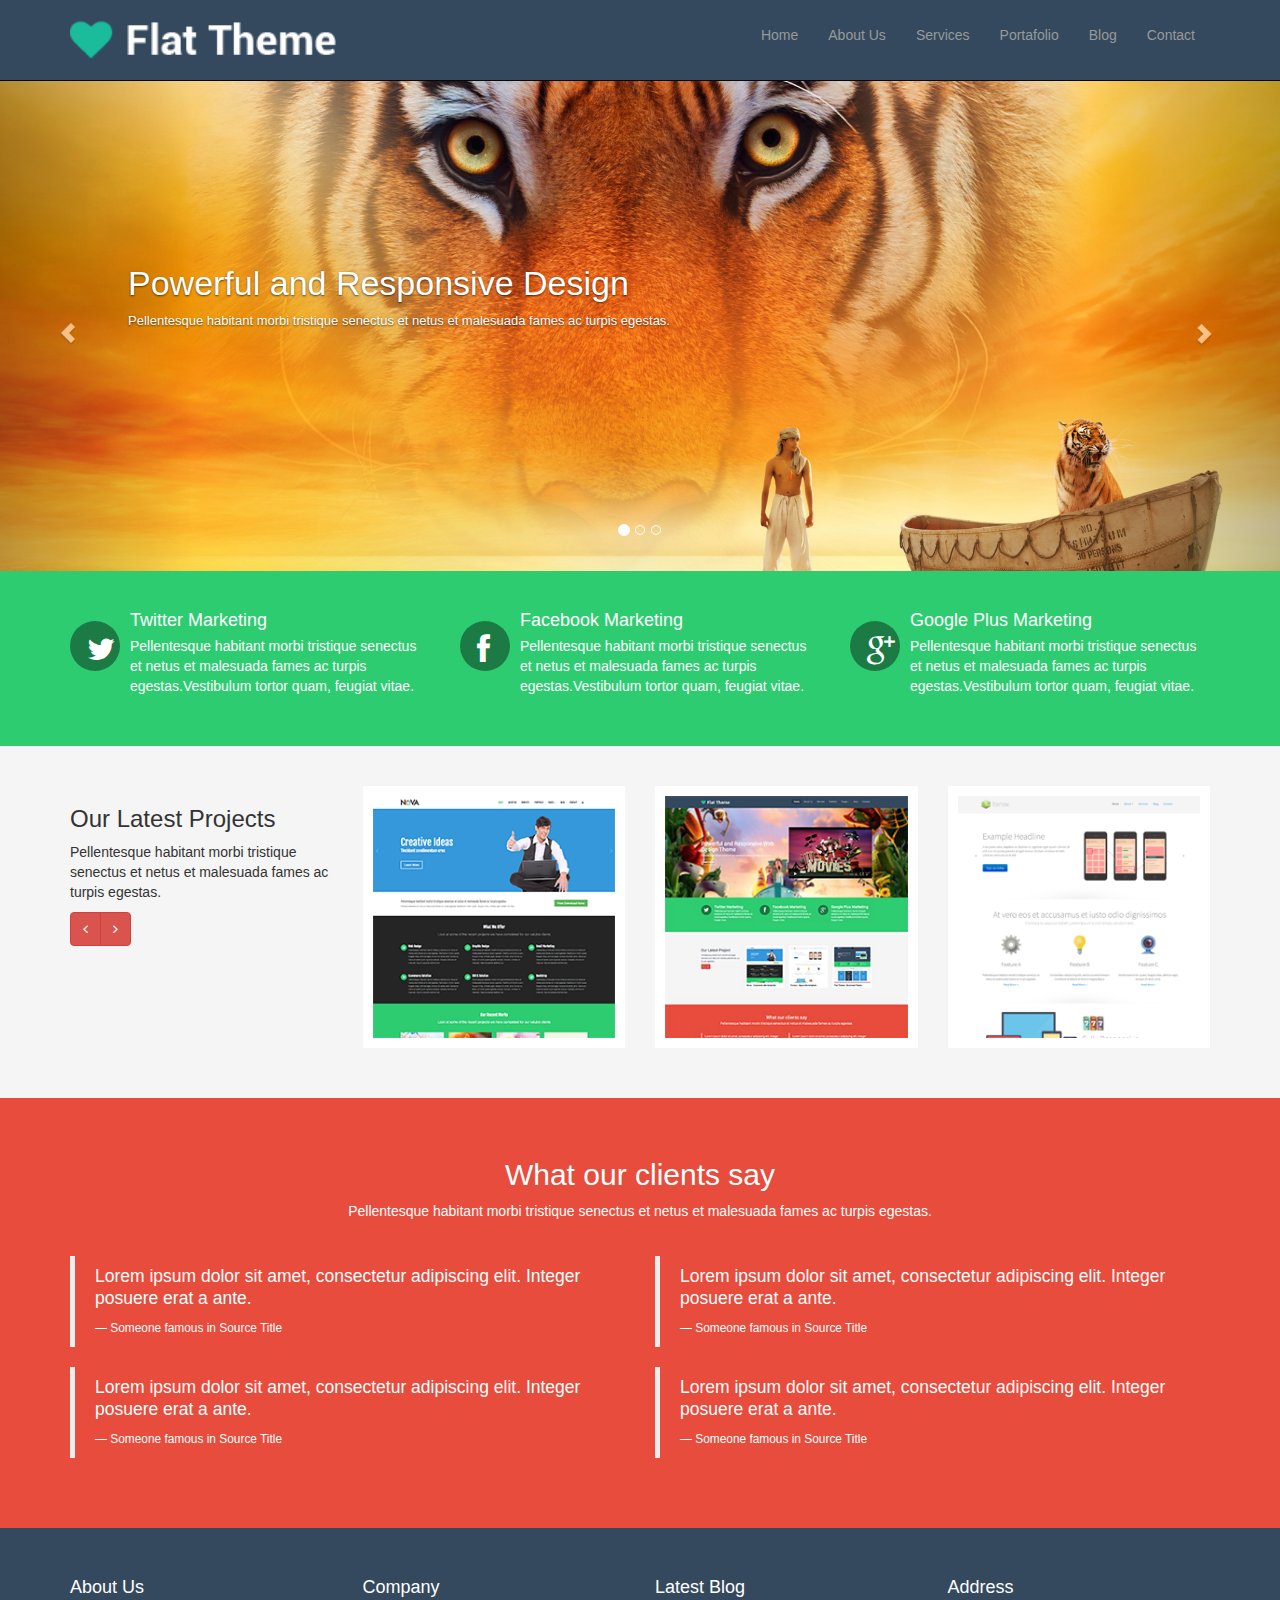
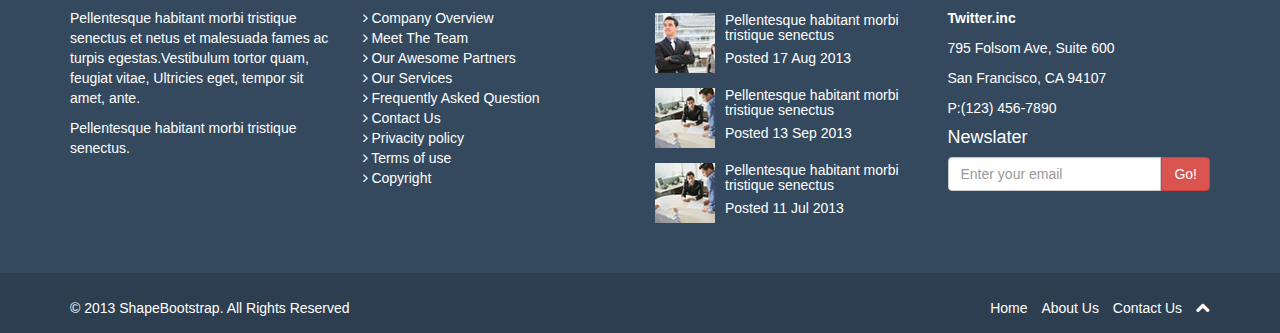
<file: index.html>
<!DOCTYPE html>
<html lang="en">
  <head>
    <meta charset="utf-8">
    <meta name="viewport" content="width=device-width, user-scalable=no, initial-scale=1.0, maximum-scale=1.0, minimum-scale=1.0">
    <meta name="description" content="">
    <meta name="author" content="">
    <title>Home | Flat Theme</title>
    <link rel="stylesheet" href="https://maxcdn.bootstrapcdn.com/bootstrap/3.3.6/css/bootstrap.min.css" integrity="sha384-1q8mTJOASx8j1Au+a5WDVnPi2lkFfwwEAa8hDDdjZlpLegxhjVME1fgjWPGmkzs7" crossorigin="anonymous">    
    <link href="css/bootstrap.min.css" rel="stylesheet">
    <link href="css/font-awesome.min.css" rel="stylesheet">
    <link href="css/animate.css" rel="stylesheet">
    <link href="css/main.css" rel="stylesheet">
    <link href="css/common.css" rel="stylesheet">
    <link href="css/utilities.css" rel="stylesheet">
    <!--[if lt IE 9]>
    <script src="js/html5shiv.js"></script>
    <script src="js/respond.min.js"></script>
    <![endif]-->       
    <link rel="shortcut icon" href="images/ico/favicon.ico">
    <link rel="apple-touch-icon-precomposed" sizes="144x144" href="images/ico/apple-touch-icon-144-precomposed.png">
    <link rel="apple-touch-icon-precomposed" sizes="114x114" href="images/ico/apple-touch-icon-114-precomposed.png">
    <link rel="apple-touch-icon-precomposed" sizes="72x72" href="images/ico/apple-touch-icon-72-precomposed.png">
    <link rel="apple-touch-icon-precomposed" href="images/ico/apple-touch-icon-57-precomposed.png">
  </head>
  <body>
    <header>
        <nav id="menu" class="navbar navbar-inverse navbar-fixed-top bg-plomo">
          <div class="container">
            <div class="navbar-header">
                  <button type="button" class="navbar-toggle" data-toggle="collapse" data-target="#collapse">
                    <span class="icon-bar"></span>
                    <span class="icon-bar"></span>
                    <span class="icon-bar"></span>
                  </button>
              <a href="index.html"><img src="images/logo.png" class="navbar-brand"></img></a>
            </div>
            <div class="collapse navbar-collapse" id="collapse">
              <ul class="nav navbar-nav navbar-right text-center pdtb-10">
                <li>
                  <a class="hvr-bounce-to-right" href="index.html">Home</a>
                </li>
                <li>
                  <a class="hvr-bounce-to-right" href="about-us.html">About Us</a>
                </li>
                <li>
                  <a class="hvr-bounce-to-right" href="services.html">Services</a>
                </li>
                <li>
                  <a class="hvr-bounce-to-right" href="portfolio.html">Portafolio</a>
                </li>
                <li>
                  <a class="hvr-bounce-to-right" href="blog.html">Blog</a>
                </li>
                <li>
                  <a class="hvr-bounce-to-right" href="contact-us.html" target="_blank">Contact</a>
                </li>
              </ul>
            </div>
          </div>
        </nav>
    </header>
    <section>
      <div class="container-fluid pd-0 mgt-51">
        <br>
        <div id="myCarousel" class="carousel slide" data-ride="carousel">
    <!-- Indicators -->
          <ol class="carousel-indicators hidden-xs">
            <li data-target="#myCarousel" data-slide-to="0" class="active"></li>
            <li data-target="#myCarousel" data-slide-to="1"></li>
            <li data-target="#myCarousel" data-slide-to="2"></li>
          </ol>

    <!-- Wrapper for slides -->
        <div class="carousel-inner" role="listbox hidden-xs">

          <div class="item active ">
              <img src="images/slider/bg1.jpg" alt="tigre">
            <div class="carousel-caption hidden-xs">
              <h3>Powerful and Responsive Design</h3>
              <p>Pellentesque habitant morbi tristique senectus et netus et malesuada fames ac turpis egestas.</p>
            </div>
          </div>

          <div class="item ">
            <img src="images/slider/bg2.jpg" alt="Hamburger">
            <div class="carousel-caption hidden-xs">
              <h3>Powerful and Responsive Design</h3>
              <p>Pellentesque habitant morbi tristique senectus et netus et malesuada fames ac turpis egestas.</p>
            </div>
          </div>
    
          <div class="item ">
            <img src="images/slider/bg3.jpg" alt="Hamburger">
            <div class="carousel-caption hidden-xs">
              <h3>Powerful and Responsive Design</h3>
              <p>Pellentesque habitant morbi tristique senectus et netus et malesuada fames ac turpis egestas.</p>
            </div>
          </div>
        </div>

    <!-- Left and right controls -->
          <a class="hidden-xs left carousel-control" href="#myCarousel" role="button" data-slide="prev">
            <span class="glyphicon glyphicon-chevron-left" aria-hidden="true"></span>
            <span class="sr-only">Previous</span>
          </a>
          <a class="hidden-xs right carousel-control" href="#myCarousel" role="button" data-slide="next">
            <span class="glyphicon glyphicon-chevron-right" aria-hidden="true"></span>
            <span class="sr-only">Next</span>
          </a>
        </div>
      </div>
    </section>
    <section class="bg-green">
      <div class="container pd-50">
          <div class="col-md-4">
            <div class="media txt-white">
              <div class="pull-left">
                <a href="#">
                  <div class="media-object ico img-circle"><i class="icon-twitter"></i></div>
                </a>
              </div>
              <div class="media-body">
                <h4 class="media-heading">Twitter Marketing</h4>
                Pellentesque habitant morbi tristique senectus et netus et malesuada fames ac turpis egestas.Vestibulum tortor quam, feugiat vitae.
              </div>
            </div>
          </div>
          <div class="col-md-4">
          <div class="media  txt-white">
              <div class="pull-left">
                <a href="#">
                  <div class="media-object ico img-circle"><i class="icon-facebook"></i></div>
                </a>
              </div>
              <div class="media-body">
                <h4 class="media-heading">Facebook Marketing</h4>
                Pellentesque habitant morbi tristique senectus et netus et malesuada fames ac turpis egestas.Vestibulum tortor quam, feugiat vitae.
              </div>
            </div>
          </div>
          <div class="col-md-4">
          <div class="media txt-white">
              <div class="pull-left">
                <a href="#">
                  <div class="media-object ico img-circle"><i class="icon-google-plus"></i></div>
                </a>
              </div>
              <div class="media-body">
                <h4 class="media-heading">Google Plus Marketing</h4>
                Pellentesque habitant morbi tristique senectus et netus et malesuada fames ac turpis egestas.Vestibulum tortor quam, feugiat vitae.
              </div>
            </div>
          </div>
        </div>
      </div>
    </section>
    <section class="pd-50 bg-gray">
      <div class="container">
        <div class="row">
          <div class="col-md-3">
            <div>
              <h3>Our Latest Projects</h3>
              <p>Pellentesque habitant morbi tristique senectus et netus et malesuada fames ac turpis egestas.</p>
              <div class="btn-group">
              <a class="btn btn-danger" href="#scroller" data-slide="prev"><i class="icon-angle-left"></i></a>
              <a class="btn btn-danger" href="#scroller" data-slide="next"><i class="icon-angle-right"></i></a>
            </div>
            </div>
          </div>
          <div class="col-md-3 col-xs-4 our">
            <img class="img-responsive"src="images/portfolio/recent/item1.png">
          </div>
          <div class="col-md-3 col-xs-4 our">
            <img class="img-responsive"src="images/portfolio/recent/item2.png">
          </div>
          <div class="col-md-3 col-xs-4 our">
            <img class="img-responsive"src="images/portfolio/recent/item3.png">
          </div>
        </div>
      </div>
    </section>
    <section class="bg-orange client">
      <div class="container">
        <div class="row pd-50">
          <div class="text-center txt-white pdb-25">
            <h2>What our clients say</h2>
            <p>Pellentesque habitant morbi tristique senectus et netus et malesuada fames ac turpis egestas.</p>
          </div>
          <div class="col-md-6 txt-white">
            <blockquote>
              <p>Lorem ipsum dolor sit amet, consectetur adipiscing elit. Integer posuere erat a ante.</p>
              <small  class="txt-white">Someone famous in <cite title="Source Title">Source Title</cite></small>
            </blockquote>
            <blockquote>
              <p>Lorem ipsum dolor sit amet, consectetur adipiscing elit. Integer posuere erat a ante.</p>
              <small  class="txt-white">Someone famous in <cite title="Source Title">Source Title</cite></small>
            </blockquote>
          </div>
          <div class="col-md-6 txt-white">
            <blockquote>
              <p>Lorem ipsum dolor sit amet, consectetur adipiscing elit. Integer posuere erat a ante.</p>
              <small  class="txt-white">Someone famous in <cite title="Source Title">Source Title</cite></small>
            </blockquote>
            <blockquote>
              <p>Lorem ipsum dolor sit amet, consectetur adipiscing elit. Integer posuere erat a ante.</p>
              <small  class="txt-white">Someone famous in <cite title="Source Title">Source Title</cite></small>
            </blockquote>
          </div>
        </div>
      </div>
    </section>
    <section class=" bg-plomo txt-white pd-50">
      <div class="container">
        <div class="row">
          <div class="col-md-3">
            <h4>About Us</h4>
            <p>Pellentesque habitant morbi tristique senectus et netus et malesuada fames ac turpis egestas.Vestibulum tortor quam, feugiat vitae, Ultricies eget, tempor sit amet, ante.</p>
            <p>Pellentesque habitant morbi tristique senectus.</p>
          </div>
          <div class="col-md-3">
            <h4>Company</h4>
            <ul class="list-unstyled">
              <li><i class="icon-angle-right"></i> Company Overview</li>
              <li><i class="icon-angle-right"></i> Meet The Team</li>
              <li><i class="icon-angle-right"></i> Our Awesome Partners</li>
              <li><i class="icon-angle-right"></i> Our Services</li>
              <li><i class="icon-angle-right"></i> Frequently Asked Question</li>
              <li><i class="icon-angle-right"></i> Contact Us</li>
              <li><i class="icon-angle-right"></i> Privacity policy</li>
              <li><i class="icon-angle-right"></i> Terms of use </li>
              <li><i class="icon-angle-right"></i> Copyright</li>
            </ul>
          </div>
          <div class="col-md-3">
            <h4>Latest Blog</h4>
              <div class="media">
                  <div class="pull-left">
                    <a href="#">
                        <img class="media-object foto" src="images/blog/thumb1.jpg" alt="...">
                        </a>
                  </div>
                  <div class="media-body dato">
                    <h5 class="media-heading">Pellentesque habitant morbi tristique senectus</h5> Posted 17 Aug 2013
                  </div>
              </div>
              <div class="media">
                  <div class="pull-left">
                    <a href="#">
                        <img class="media-object foto" src="images/blog/thumb3.jpg" alt="...">
                        </a>
                  </div>
                  <div class="media-body dato">
                      <h5 class="media-heading">Pellentesque habitant morbi tristique senectus</h5> Posted 13 Sep 2013
                  </div>
              </div>
                  <div class="media">
                    <div class="pull-left">
                        <a href="#">
                         <img class="media-object foto" src="images/blog/thumb3.jpg" alt="...">
                        </a>
                  </div>
                  <div class="media-body dato">
                      <h5 class="media-heading">Pellentesque habitant morbi tristique senectus</h5> Posted 11 Jul 2013
                  </div>
                </div>
          </div>
          <div class="col-md-3">
            <h4>Address</h4>
            <p><b>Twitter.inc</b></p>
            <p>795 Folsom Ave, Suite 600</p>
            <p>San Francisco, CA 94107</p>
            <span>P:(123) 456-7890</span>
            <h4>Newslater</h4>
              <div class="input-group">
                <input type="text" class="form-control" placeholder="Enter your email">
                <span class="input-group-btn">
                  <button class="btn btn-danger" type="button">Go!</button>
                 </span>
               </div>
            </div>
          </div>
        </div>
      </div>
    </section>
    <footer class="bg-footer txt-white">
      <div class="container">
        <div class="row">
          <div class="col-md-8">
            © 2013 ShapeBootstrap. All Rights Reserved
          </div>
          <div class="col-md-4 bajo text-right txt-white">
            <a href="index.html">Home</a>
            <a href="about-us.html">About Us</a>
            <a href="contact-us.html">Contact Us </a>
            <a href=""><i class="icon-chevron-up"></i></a>
          
        </div>
      </div>
    </footer>
    <!-- Inserte código aqui -->

    <script src="js/jquery.js"></script>
    <script src="js/bootstrap.min.js"></script>
    <script src="js/main.js"></script>
  </body>
</html>
</file>
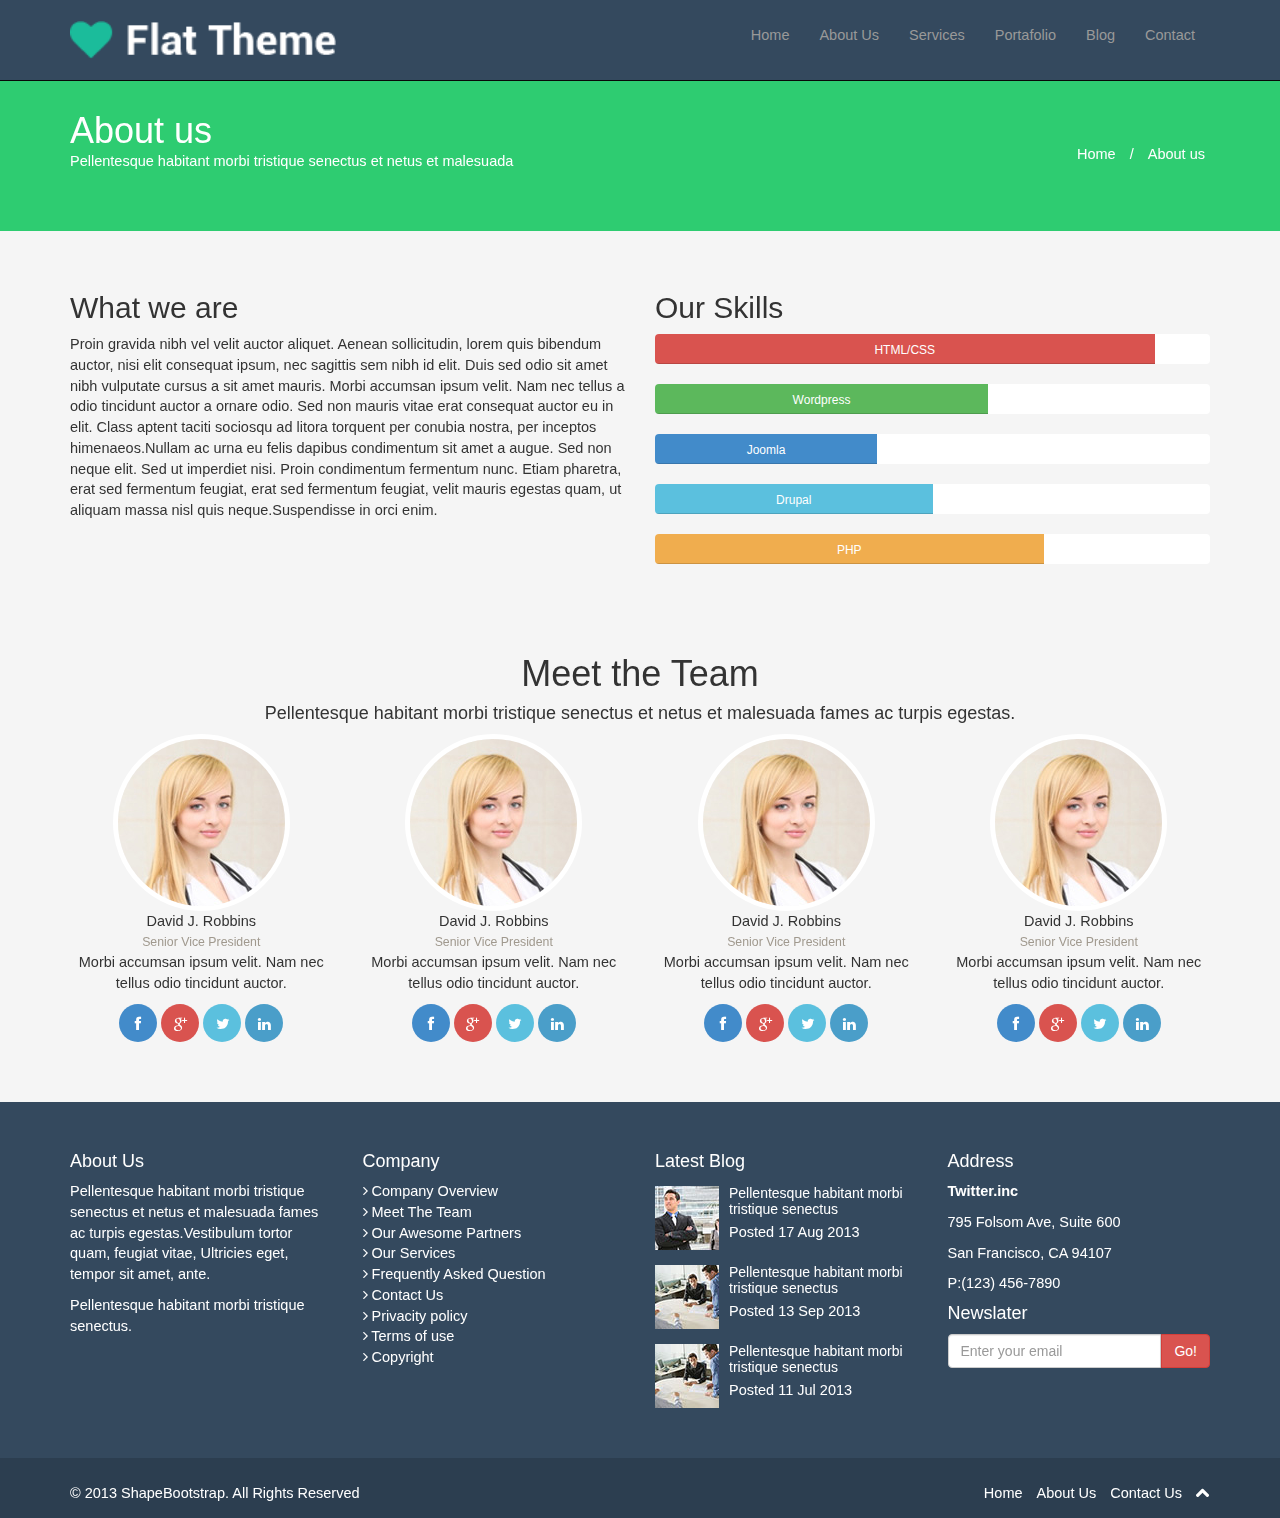
<file: about-us.html>
<!DOCTYPE html>
<html lang="en">
<head>
    <meta charset="utf-8">
    <meta name="viewport" content="width=device-width, initial-scale=1.0">
    <meta name="description" content="">
    <meta name="author" content="">
    <title>About Us | Flat Theme</title>
    <link rel="stylesheet" href="https://maxcdn.bootstrapcdn.com/bootstrap/3.3.6/css/bootstrap.min.css" integrity="sha384-1q8mTJOASx8j1Au+a5WDVnPi2lkFfwwEAa8hDDdjZlpLegxhjVME1fgjWPGmkzs7" crossorigin="anonymous">    
    <link href="css/bootstrap.min.css" rel="stylesheet">
    <link href="css/font-awesome.min.css" rel="stylesheet">
    <link href="css/animate.css" rel="stylesheet">
    <link href="css/about-us.css" rel="stylesheet">
    <link href="css/common.css" rel="stylesheet">
    <link href="css/utilities.css" rel="stylesheet">
    <!--[if lt IE 9]>
    <script src="js/html5shiv.js"></script>
    <script src="js/respond.min.js"></script>
    <![endif]-->       
    <link rel="shortcut icon" href="images/ico/favicon.ico">
    <link rel="apple-touch-icon-precomposed" sizes="144x144" href="images/ico/apple-touch-icon-144-precomposed.png">
    <link rel="apple-touch-icon-precomposed" sizes="114x114" href="images/ico/apple-touch-icon-114-precomposed.png">
    <link rel="apple-touch-icon-precomposed" sizes="72x72" href="images/ico/apple-touch-icon-72-precomposed.png">
    <link rel="apple-touch-icon-precomposed" href="images/ico/apple-touch-icon-57-precomposed.png">
</head><!--/head-->
<body>
    <!-- Inserte código aqui -->
    <header>
        <nav id="menu" class="navbar navbar-inverse navbar-fixed-top bg-plomo">
          <div class="container">
            <div class="navbar-header">
                  <button type="button" class="navbar-toggle" data-toggle="collapse" data-target="#collapse">
                    <span class="icon-bar"></span>
                    <span class="icon-bar"></span>
                    <span class="icon-bar"></span>
                  </button>
              <a href="index.html"><img src="images/logo.png" class="navbar-brand"></img></a>
            </div>
            <div class="collapse navbar-collapse" id="collapse">
              <ul class="nav navbar-nav navbar-right text-center pdtb-10">
                <li>
                  <a class="hvr-bounce-to-right" href="index.html">Home</a>
                </li>
                <li>
                  <a class="hvr-bounce-to-right" href="about-us.html">About Us</a>
                </li>
                <li>
                  <a class="hvr-bounce-to-right" href="services.html">Services</a>
                </li>
                <li>
                  <a class="hvr-bounce-to-right" href="portfolio.html">Portafolio</a>
                </li>
                <li>
                  <a class="hvr-bounce-to-right" href="blog.html">Blog</a>
                </li>
                <li>
                  <a class="hvr-bounce-to-right" href="contact-us.html" target="_blank">Contact</a>
                </li>
              </ul>
            </div>
          </div>
        </nav>
    </header>    
    <section class="one bg-green txt-white mgt-71">
        <div class="container">
            <div class="row pd-50">
                <div class="col-md-6">
                    <h1 class="mg-0">About us</h1>
                    <p>Pellentesque habitant morbi tristique senectus et netus et malesuada</p>
                </div>
                <div class="col-md-6">
                    <ul class="list-unstyled list-inline text-right">
                        <li><a class="txt-white"href="index.html">Home</a></li>
                        <li><a class="txt-white"href="">/</a></li>
                        <li><a class="txt-white"href="about.html">About us</a></li>
                    </ul>
                </div>
            </div>
        </div>
    </section>
    <section class="two">   
        <div class="container">
            <div class="row pd-50">
                <div class="col-md-6">
                    <h2>What we are</h2>
                    <p>Proin gravida nibh vel velit auctor aliquet. Aenean sollicitudin, lorem quis bibendum auctor, nisi elit consequat ipsum, nec sagittis sem nibh id elit. Duis sed odio sit amet nibh vulputate cursus a sit amet mauris. Morbi accumsan ipsum velit. Nam nec tellus a odio tincidunt auctor a ornare odio. Sed non mauris vitae erat consequat auctor eu in elit. Class aptent taciti sociosqu ad litora torquent per conubia nostra, per inceptos himenaeos.Nullam ac urna eu felis dapibus condimentum sit amet a augue. Sed non neque elit. Sed ut imperdiet nisi. Proin condimentum fermentum nunc. Etiam pharetra, erat sed fermentum feugiat, erat sed fermentum feugiat, velit mauris egestas quam, ut aliquam massa nisl quis neque.Suspendisse in orci enim.</p>
                </div>
                <div class="col-md-6">
                    <h2>Our Skills</h2>
                    <div class="progress">
                        <div class="progress-bar progress-bar-danger" role="progressbar" aria-valuenow="60" aria-valuemin="0" aria-valuemax="100" style="width: 90%;">
                            <p>HTML/CSS</p>
                        </div>
                    </div>
                    <div class="progress">
                        <div class="progress-bar progress-bar-success" role="progressbar" aria-valuenow="60" aria-valuemin="0" aria-valuemax="100" style="width: 60%;">
                            <p>Wordpress</p>
                        </div>
                    </div>
                    <div class="progress">
                        <div class="progress-bar" role="progressbar" aria-valuenow="60" aria-valuemin="0" aria-valuemax="100" style="width: 40%;">
                            <p>Joomla</p>    
                        </div>
                    </div>
                    <div class="progress">
                        <div class="progress-bar progress-bar-info" role="progressbar" aria-valuenow="60" aria-valuemin="0" aria-valuemax="100" style="width: 50%;">
                            <p>Drupal</p>
                        </div>
                    </div>
                    <div class="progress">
                        <div class="progress-bar progress-bar-warning" role="progressbar" aria-valuenow="60" aria-valuemin="0" aria-valuemax="100" style="width: 70%;">
                            <p>PHP</p>
                        </div>
                    </div>
                </div>
            </div>
        </div>
    </section>
    <section class="three text-center">   
        <div class="container">
            <div class="row pdb-60">
                <h1>Meet the Team</h1>
                <h4>Pellentesque habitant morbi tristique senectus et netus et malesuada fames ac turpis egestas.</h4>
                <div class="col-md-3">
                    <img src="images/team-member.jpg" alt="girl" class="img-circle">
                    <p class="mg-0">David J. Robbins</p>
                    <small>Senior Vice President</small>
                    <p>Morbi accumsan ipsum velit. Nam nec tellus odio tincidunt auctor.</p>
                    <div class="img-circle btn-primary">
                        <i class="icon-facebook"> </i>
                    </div>
                    <div class="img-circle btn-danger">
                        <i class="icon-google-plus"> </i>
                    </div>
                    <div class="img-circle btn-info">
                        <i class="icon-twitter"> </i>
                    </div>
                    <div class="img-circle btn-lkn">
                        <i class="icon-linkedin"></i>
                    </div>
                </div>
                <div class="col-md-3">
                    <img src="images/team-member.jpg" alt="girl" class="img-circle">
                    <p class="mg-0">David J. Robbins</p>
                    <small>Senior Vice President</small>
                    <p>Morbi accumsan ipsum velit. Nam nec tellus odio tincidunt auctor.</p>
                    <div class="img-circle btn-primary">
                        <i class="icon-facebook"> </i>
                    </div>
                    <div class="img-circle btn-danger">
                        <i class="icon-google-plus"> </i>
                    </div>
                    <div class="img-circle btn-info">
                        <i class="icon-twitter"> </i>
                    </div>
                    <div class="img-circle btn-lkn">
                        <i class="icon-linkedin"></i>
                    </div>
                </div>
                <div class="col-md-3">
                    <img src="images/team-member.jpg" alt="girl" class="img-circle">
                    <p class="mg-0">David J. Robbins</p>
                    <small>Senior Vice President</small>
                    <p>Morbi accumsan ipsum velit. Nam nec tellus odio tincidunt auctor.</p>
                    <div class="img-circle btn-primary">
                        <i class="icon-facebook"> </i>
                    </div>
                    <div class="img-circle btn-danger">
                        <i class="icon-google-plus"> </i>
                    </div>
                    <div class="img-circle btn-info">
                        <i class="icon-twitter"> </i>
                    </div>
                    <div class="img-circle btn-lkn">
                        <i class="icon-linkedin"></i>
                    </div>
                </div>
                <div class="col-md-3">
                    <img src="images/team-member.jpg" alt="girl" class="img-circle">
                    <p class="mg-0">David J. Robbins</p>
                    <small>Senior Vice President</small>
                    <p>Morbi accumsan ipsum velit. Nam nec tellus odio tincidunt auctor.</p>
                    <div class="img-circle btn-primary">
                        <i class="icon-facebook"> </i>
                    </div>
                    <div class="img-circle btn-danger">
                        <i class="icon-google-plus"> </i>
                    </div>
                    <div class="img-circle btn-info">
                        <i class="icon-twitter"> </i>
                    </div>
                    <div class="img-circle btn-lkn">
                        <i class="icon-linkedin"></i>
                    </div>
                </div>
            </div>
        </div>


    </section>
    <section class=" bg-plomo txt-white pd-50">
      <div class="container">
        <div class="row">
          <div class="col-md-3">
            <h4>About Us</h4>
            <p>Pellentesque habitant morbi tristique senectus et netus et malesuada fames ac turpis egestas.Vestibulum tortor quam, feugiat vitae, Ultricies eget, tempor sit amet, ante.</p>
            <p>Pellentesque habitant morbi tristique senectus.</p>
          </div>
          <div class="col-md-3">
            <h4>Company</h4>
            <ul class="list-unstyled">
              <li><i class="icon-angle-right"></i> Company Overview</li>
              <li><i class="icon-angle-right"></i> Meet The Team</li>
              <li><i class="icon-angle-right"></i> Our Awesome Partners</li>
              <li><i class="icon-angle-right"></i> Our Services</li>
              <li><i class="icon-angle-right"></i> Frequently Asked Question</li>
              <li><i class="icon-angle-right"></i> Contact Us</li>
              <li><i class="icon-angle-right"></i> Privacity policy</li>
              <li><i class="icon-angle-right"></i> Terms of use </li>
              <li><i class="icon-angle-right"></i> Copyright</li>
            </ul>
          </div>
          <div class="col-md-3">
            <h4>Latest Blog</h4>
              <div class="media">
                  <div class="pull-left">
                    <a href="#">
                        <img class="media-object foto" src="images/blog/thumb1.jpg" alt="...">
                        </a>
                  </div>
                  <div class="media-body dato">
                    <h5 class="media-heading">Pellentesque habitant morbi tristique senectus</h5> Posted 17 Aug 2013
                  </div>
              </div>
              <div class="media">
                  <div class="pull-left">
                    <a href="#">
                        <img class="media-object foto" src="images/blog/thumb3.jpg" alt="...">
                        </a>
                  </div>
                  <div class="media-body dato">
                      <h5 class="media-heading">Pellentesque habitant morbi tristique senectus</h5> Posted 13 Sep 2013
                  </div>
              </div>
                  <div class="media">
                    <div class="pull-left">
                        <a href="#">
                         <img class="media-object foto" src="images/blog/thumb3.jpg" alt="...">
                        </a>
                  </div>
                  <div class="media-body dato">
                      <h5 class="media-heading">Pellentesque habitant morbi tristique senectus</h5> Posted 11 Jul 2013
                  </div>
                </div>
          </div>
          <div class="col-md-3">
            <h4>Address</h4>
            <p><b>Twitter.inc</b></p>
            <p>795 Folsom Ave, Suite 600</p>
            <p>San Francisco, CA 94107</p>
            <span>P:(123) 456-7890</span>
            <h4>Newslater</h4>
              <div class="input-group">
                <input type="text" class="form-control" placeholder="Enter your email">
                <span class="input-group-btn">
                  <button class="btn btn-danger" type="button">Go!</button>
                 </span>
               </div>
            </div>
          </div>
        </div>
      </div>
    </section>
    <footer class="bg-footer txt-white">
      <div class="container">
        <div class="row">
          <div class="col-md-8">
            © 2013 ShapeBootstrap. All Rights Reserved
          </div>
          <div class="col-md-4 bajo text-right txt-white">
            <a href="index.html">Home</a>
            <a href="about-us.html">About Us</a>
            <a href="contact-us.html">Contact Us </a>
            <a href=""><i class="icon-chevron-up"></i></a>
          
        </div>
      </div>
    </footer>

    <script src="js/jquery.js"></script>
    <script src="js/bootstrap.min.js"></script>
    <script src="js/main.js"></script>
</body>
</html>
</file>
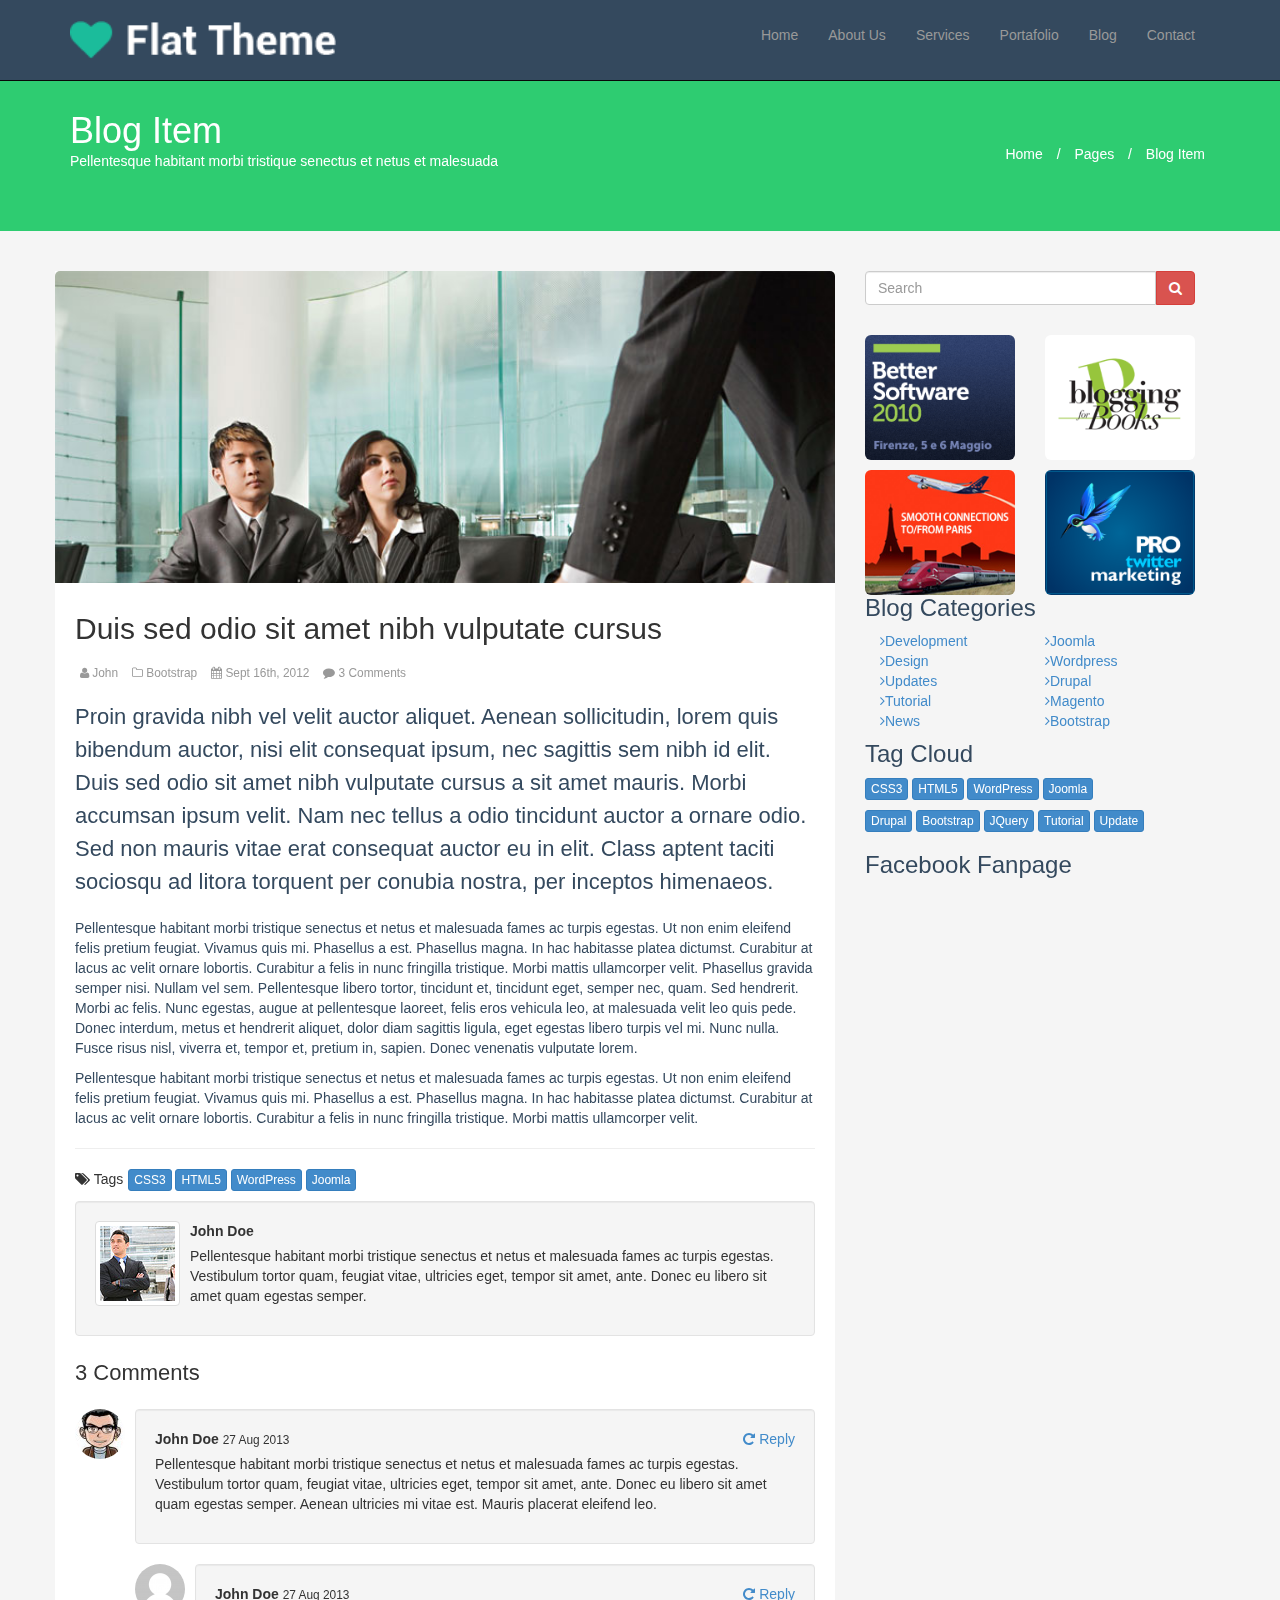
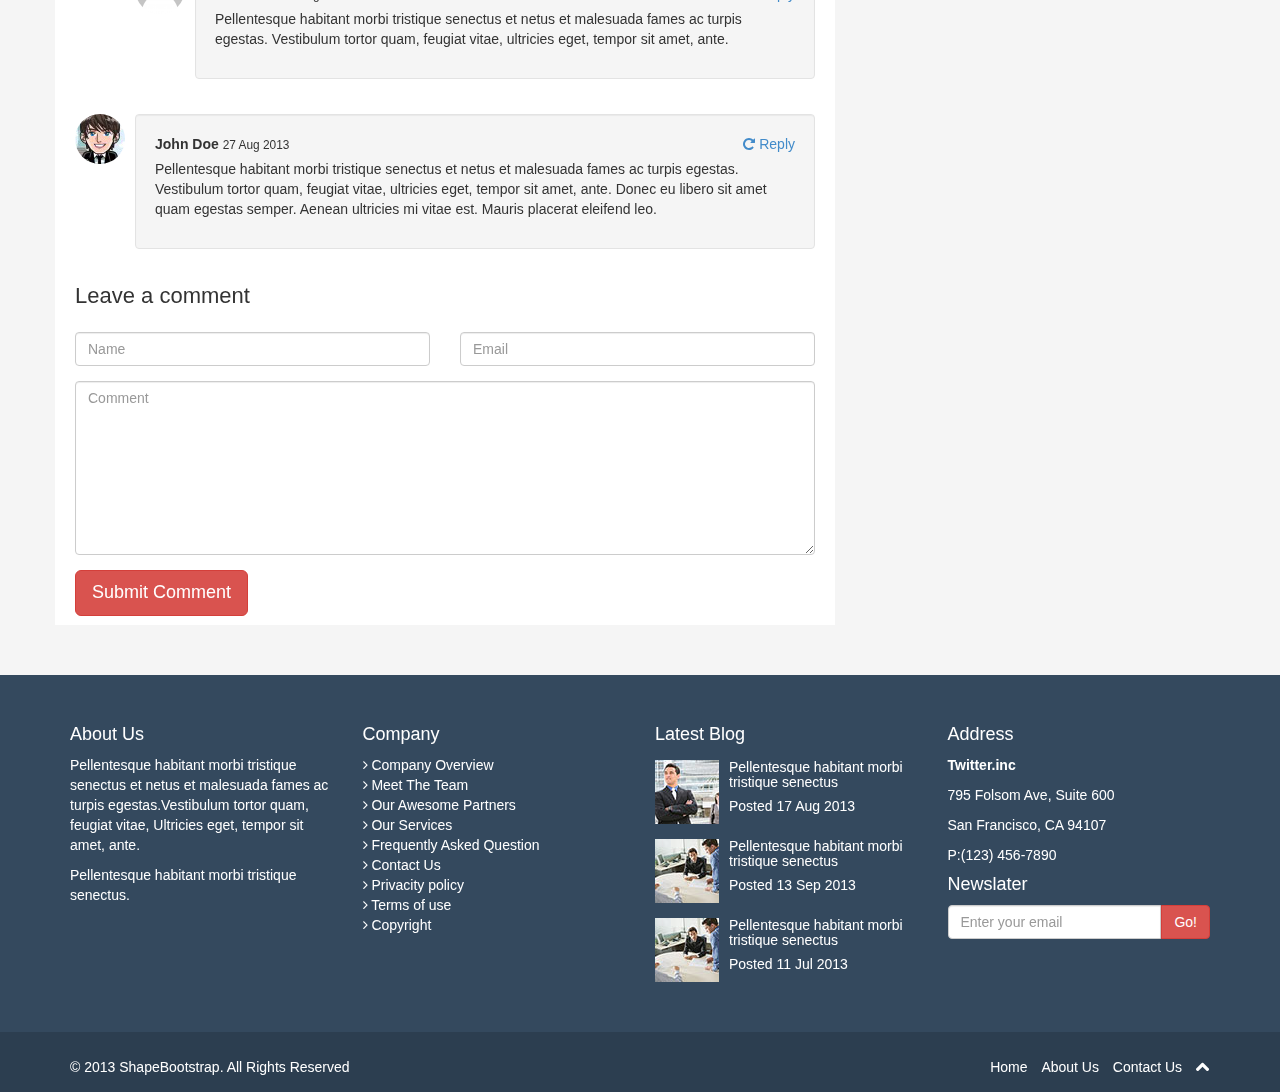
<file: blog-item.html>
<!DOCTYPE html>
    <html lang="en">
    <head>
        <meta charset="utf-8">
        <meta name="viewport" content="width=device-width, initial-scale=1.0">
        <meta name="description" content="">
        <meta name="author" content="">
        <title>Blog Item | Flat Theme</title>
        <link rel="stylesheet" href="https://maxcdn.bootstrapcdn.com/bootstrap/3.3.6/css/bootstrap.min.css" integrity="sha384-1q8mTJOASx8j1Au+a5WDVnPi2lkFfwwEAa8hDDdjZlpLegxhjVME1fgjWPGmkzs7" crossorigin="anonymous">        
        <link href="css/bootstrap.min.css" rel="stylesheet">
        <link href="css/font-awesome.min.css" rel="stylesheet">
        <link href="css/animate.css" rel="stylesheet">
        <link href="css/blog-item.css" rel="stylesheet">
        <link href="css/common.css" rel="stylesheet">
        <link href="css/utilities.css" rel="stylesheet">
    <!--[if lt IE 9]>
    <script src="js/html5shiv.js"></script>
    <script src="js/respond.min.js"></script>
    <![endif]-->       
    <link rel="shortcut icon" href="images/ico/favicon.ico">
    <link rel="apple-touch-icon-precomposed" sizes="144x144" href="images/ico/apple-touch-icon-144-precomposed.png">
    <link rel="apple-touch-icon-precomposed" sizes="114x114" href="images/ico/apple-touch-icon-114-precomposed.png">
    <link rel="apple-touch-icon-precomposed" sizes="72x72" href="images/ico/apple-touch-icon-72-precomposed.png">
    <link rel="apple-touch-icon-precomposed" href="images/ico/apple-touch-icon-57-precomposed.png">
</head><!--/head-->
<body>
    <!-- Inserte código aqui -->
    <header>
        <nav id="menu" class="navbar navbar-inverse navbar-fixed-top bg-plomo">
          <div class="container">
            <div class="navbar-header">
                  <button type="button" class="navbar-toggle" data-toggle="collapse" data-target="#collapse">
                    <span class="icon-bar"></span>
                    <span class="icon-bar"></span>
                    <span class="icon-bar"></span>
                  </button>
              <a href="index.html"><img src="images/logo.png" class="navbar-brand"></img></a>
            </div>
            <div class="collapse navbar-collapse" id="collapse">
              <ul class="nav navbar-nav navbar-right text-center pdtb-10">
                <li>
                  <a class="hvr-bounce-to-right" href="index.html">Home</a>
                </li>
                <li>
                  <a class="hvr-bounce-to-right" href="about-us.html">About Us</a>
                </li>
                <li>
                  <a class="hvr-bounce-to-right" href="services.html">Services</a>
                </li>
                <li>
                  <a class="hvr-bounce-to-right" href="portfolio.html">Portafolio</a>
                </li>
                <li>
                  <a class="hvr-bounce-to-right" href="blog.html">Blog</a>
                </li>
                <li>
                  <a class="hvr-bounce-to-right" href="contact-us.html" target="_blank">Contact</a>
                </li>
              </ul>
            </div>
          </div>
        </nav>
    </header>
    <section class="one bg-green txt-white mgt-71">
        <div class="container">
            <div class="row pd-50">
                <div class="col-md-6">
                    <h1 class="mg-0">Blog Item</h1>
                    <p>Pellentesque habitant morbi tristique senectus et netus et malesuada</p>
                </div>
                <div class="col-md-6">
                    <ul class="list-unstyled list-inline text-right mgt-33">
                        <li><a class="txt-white"href="index.html">Home</a></li>
                        <li><a class="txt-white"href="">/</a></li>
                        <li><a class="txt-white"href="">Pages</a></li>
                        <li><a class="txt-white"href="">/</a></li>
                        <li><a class="txt-white"href="blog-item.html">Blog Item</a></li>                        
                    </ul>
                </div>
            </div>
        </div>
    </section>
    <section class="blog-item pd-50 txt-blue">
        <div class="container">
            <div class="row">
                <div class="col-md-4 col-md-push-8">
                    <div class="col-md-12">
                        <form role="form" class="mgb-30">
                            <div class="input-group">
                                <input type="text" class="form-control" autocomplete="off" placeholder="Search">
                                <span class="input-group-btn">
                                    <button class="btn btn-danger" type="button"><i class="icon-search"></i></button>
                                </span>
                            </div>
                        </form>
                    </div>
                    <div class="col-md-6 col-xs-6">
                        <img class="img-rounded img-responsive" src="images/ads/ad1.png">
                    </div>
                    <div class="col-md-6 col-xs-6">
                        <img class="img-rounded img-responsive" src="images/ads/ad2.png">
                    </div>
                    <div class="col-md-6 col-xs-6">
                        <p></p>
                        <img class="img-rounded img-responsive" src="images/ads/ad3.png">
                    </div>
                    <div class="col-md-6 col-xs-6">
                        <p></p>
                        <img class="img-rounded img-responsive" src="images/ads/ad4.png">
                    </div>
                    <div class="col-md-12">
                        <h3>Blog Categories</h3>
                        <div class="col-md-6">
                            <ul  class="list-unstyled">    
                                <li>
                                    <a href="#"><i class="icon-angle-right"></i>Development</a>
                                </li>
                                <li>
                                    <a href="#"><i class="icon-angle-right"></i>Design</a>
                                </li>
                                <li>
                                    <a href="#"><i class="icon-angle-right"></i>Updates</a>
                                </li>
                                <li>
                                    <a href="#"><i class="icon-angle-right"></i>Tutorial</a>
                                </li>
                                <li>
                                    <a href="#"><i class="icon-angle-right"></i>News</a>
                                </li>
                            </ul>
                        </div>
                        <div class="col-md-6">
                            <ul class="list-unstyled">    
                                <li>
                                    <a href=""><i class="icon-angle-right"></i>Joomla</a>
                                </li>
                                <li>
                                    <a href=""><i class="icon-angle-right"></i>Wordpress</a>
                                </li>
                                <li>
                                    <a href=""><i class="icon-angle-right"></i>Drupal</a>
                                </li>
                                <li>
                                    <a href=""><i class="icon-angle-right"></i>Magento</a>
                                </li>
                                <li>
                                    <a href=""><i class="icon-angle-right"></i>Bootstrap</a>
                                </li>
                            </ul>
                        </div>
                    </div>
                    <div class="col-md-12">
                        <h3>Tag Cloud</h3>
                        <div class="btn-group-xs btn-block">
                            <button class="btn btn-primary">CSS3</button>
                            <button class="btn btn-primary">HTML5</button>
                            <button class="btn btn-primary">WordPress</button>
                            <button class="btn btn-primary">Joomla</button>
                            <p></p>
                            <button class="btn btn-primary">Drupal</button>
                            <button class="btn btn-primary">Bootstrap</button>
                            <button class="btn btn-primary">JQuery</button>
                            <button class="btn btn-primary">Tutorial</button>
                            <button class="btn btn-primary">Update</button>
                        </div>
                        <h3>Facebook Fanpage</h3>
                    </div>
                </div>            
                <div class="col-md-8 bg-white pd-0 col-md-pull-4">
                    <div class="thumbnail">
                        <img class="img-responsive" src="images/blog/blog2.jpg">
                        <div class="caption">
                            <h2>Duis sed odio sit amet nibh vulputate cursus</h2> 
                            <ul class="list-inline">   
                                <li>    
                                    <a href="">
                                        <h5>  
                                            <small> 
                                                <i class="icon-user"></i>
                                                <span>John</span>
                                            </small>
                                        </h5>
                                    </a>
                                </li> 
                                <li>     
                                    <a href="">
                                        <h5 class="list-inline">    
                                            <small> 
                                                <i class="icon-folder-close-alt"></i>
                                                <span>Bootstrap</span>
                                            </small>
                                        </h5>
                                    </a>
                                </li>
                                <li>   
                                    <a href="">
                                        <h5 class="list-inline">    
                                            <small> 
                                                <i class="icon-calendar"></i>
                                                <span>Sept 16th, 2012</span>
                                            </small>
                                        </h5>
                                    </a>
                                </li>
                                <li>    
                                    <a href="">
                                        <h5 class="list-inline">    
                                            <small> 
                                                <i class="icon-comment"></i>
                                                <span>3 Comments</span>
                                            </small>
                                        </h5>
                                    </a>  
                                </li>                                                                       
                            </ul>  
                            <h3 class="txt-blue">Proin gravida nibh vel velit auctor aliquet. Aenean sollicitudin, lorem quis bibendum auctor, nisi elit consequat ipsum, nec sagittis sem nibh id elit. Duis sed odio sit amet nibh vulputate cursus a sit amet mauris. Morbi accumsan ipsum velit. Nam nec tellus a odio tincidunt auctor a ornare odio. Sed non mauris vitae erat consequat auctor eu in elit. Class aptent taciti sociosqu ad litora torquent per conubia nostra, per inceptos himenaeos.
                            </h3>
                            <p class="txt-blue">Pellentesque habitant morbi tristique senectus et netus et malesuada fames ac turpis egestas. Ut non enim eleifend felis pretium feugiat. Vivamus quis mi. Phasellus a est. Phasellus magna. In hac habitasse platea dictumst. Curabitur at lacus ac velit ornare lobortis. Curabitur a felis in nunc fringilla tristique. Morbi mattis ullamcorper velit. Phasellus gravida semper nisi. Nullam vel sem. Pellentesque libero tortor, tincidunt et, tincidunt eget, semper nec, quam. Sed hendrerit. Morbi ac felis. Nunc egestas, augue at pellentesque laoreet, felis eros vehicula leo, at malesuada velit leo quis pede. Donec interdum, metus et hendrerit aliquet, dolor diam sagittis ligula, eget egestas libero turpis vel mi. Nunc nulla. Fusce risus nisl, viverra et, tempor et, pretium in, sapien. Donec venenatis vulputate lorem.</p>
                            <p class="txt-blue">Pellentesque habitant morbi tristique senectus et netus et malesuada fames ac turpis egestas. Ut non enim eleifend felis pretium feugiat. Vivamus quis mi. Phasellus a est. Phasellus magna. In hac habitasse platea dictumst. Curabitur at lacus ac velit ornare lobortis. Curabitur a felis in nunc fringilla tristique. Morbi mattis ullamcorper velit.</p>
                            <hr>   
                            <div class="pull-left mgr-5">   
                                <i class="icon-tags"></i>
                                <span>Tags</span>
                            </div> 
                            <div class="btn-group-xs btn-block">
                                <button class="btn btn-primary">CSS3</button>
                                <button class="btn btn-primary">HTML5</button>
                                <button class="btn btn-primary">WordPress</button>
                                <button class="btn btn-primary">Joomla</button>
                            </div>
                            <p></p>
                            <div class="well">
                                <div class="media">
                                    <div class="pull-left">
                                        <img class="avatar img-thumbnail" src="images/blog/avatar.jpg" alt="">
                                    </div>
                                    <div class="media-body">
                                        <div class="media-heading">
                                            <strong>John Doe</strong>
                                        </div>
                                        <p>Pellentesque habitant morbi tristique senectus et netus et malesuada fames ac turpis egestas. Vestibulum tortor quam, feugiat vitae, ultricies eget, tempor sit amet, ante. Donec eu libero sit amet quam egestas semper.</p>
                                    </div>
                                </div>
                            </div>
                            <div>
                                <div>
                                    <h3>3 Comments</h3>
                                    <div class="media">
                                        <div class="pull-left">
                                            <img class="avatar img-circle" src="images/blog/avatar1.png" alt="">
                                        </div>
                                        <div class="media-body">
                                            <div class="well">
                                                <div class="media-heading">
                                                    <strong>John Doe</strong> <small>27 Aug 2013</small>
                                                    <a class="pull-right" href="#"><i class="icon-repeat"></i> Reply</a>
                                                </div>
                                                <p>Pellentesque habitant morbi tristique senectus et netus et malesuada fames ac turpis egestas. Vestibulum tortor quam, feugiat vitae, ultricies eget, tempor sit amet, ante. Donec eu libero sit amet quam egestas semper. Aenean ultricies mi vitae est. Mauris placerat eleifend leo.</p>
                                            </div>
                                            <div class="media">
                                                <div class="pull-left">
                                                    <img class="avatar img-circle" src="images/blog/avatar3.png" alt="">
                                                </div>
                                                <div class="media-body">
                                                    <div class="well">
                                                        <div class="media-heading">
                                                            <strong>John Doe</strong> <small>27 Aug 2013</small>
                                                            <a class="pull-right" href="#"><i class="icon-repeat"></i> Reply</a>
                                                        </div>
                                                        <p>Pellentesque habitant morbi tristique senectus et netus et malesuada fames ac turpis egestas. Vestibulum tortor quam, feugiat vitae, ultricies eget, tempor sit amet, ante.</p>
                                                    </div>
                                                </div>
                                            </div>
                                        </div>
                                    </div>
                                    <div class="media">
                                        <div class="pull-left">
                                            <img class="avatar img-circle" src="images/blog/avatar2.png" alt="">
                                        </div>
                                        <div class="media-body">
                                            <div class="well">
                                                <div class="media-heading">
                                                    <strong>John Doe</strong> <small>27 Aug 2013</small>
                                                    <a class="pull-right" href="#"><i class="icon-repeat"></i> Reply</a>
                                                </div>
                                                <p>Pellentesque habitant morbi tristique senectus et netus et malesuada fames ac turpis egestas. Vestibulum tortor quam, feugiat vitae, ultricies eget, tempor sit amet, ante. Donec eu libero sit amet quam egestas semper. Aenean ultricies mi vitae est. Mauris placerat eleifend leo.</p>
                                            </div>
                                        </div>
                                    </div>
                                </div>
                                <div>
                                    <h3>Leave a comment</h3>
                                    <form class="form-horizontal" role="form">
                                        <div class="form-group">
                                            <div class="col-sm-6">
                                                <input type="text" class="form-control" placeholder="Name">
                                            </div>
                                            <div class="col-sm-6">
                                                <input type="email" class="form-control" placeholder="Email">
                                            </div>
                                        </div>
                                        <div class="form-group">
                                            <div class="col-sm-12">
                                                <textarea rows="8" class="form-control" placeholder="Comment"></textarea>
                                            </div>
                                        </div>
                                        <button type="submit" class="btn btn-danger btn-lg">Submit Comment</button>
                                    </form>
                                </div>
                            </div>                          
                        </div>  
                    </div>
                </div>

            </div>
        </div>   
    </section>
    <section class=" bg-plomo txt-white pd-50">
      <div class="container">
        <div class="row">
          <div class="col-md-3">
            <h4>About Us</h4>
            <p>Pellentesque habitant morbi tristique senectus et netus et malesuada fames ac turpis egestas.Vestibulum tortor quam, feugiat vitae, Ultricies eget, tempor sit amet, ante.</p>
            <p>Pellentesque habitant morbi tristique senectus.</p>
          </div>
          <div class="col-md-3">
            <h4>Company</h4>
            <ul class="list-unstyled">
              <li><i class="icon-angle-right"></i> Company Overview</li>
              <li><i class="icon-angle-right"></i> Meet The Team</li>
              <li><i class="icon-angle-right"></i> Our Awesome Partners</li>
              <li><i class="icon-angle-right"></i> Our Services</li>
              <li><i class="icon-angle-right"></i> Frequently Asked Question</li>
              <li><i class="icon-angle-right"></i> Contact Us</li>
              <li><i class="icon-angle-right"></i> Privacity policy</li>
              <li><i class="icon-angle-right"></i> Terms of use </li>
              <li><i class="icon-angle-right"></i> Copyright</li>
            </ul>
          </div>
          <div class="col-md-3">
            <h4>Latest Blog</h4>
              <div class="media">
                  <div class="pull-left">
                    <a href="#">
                        <img class="media-object foto" src="images/blog/thumb1.jpg" alt="...">
                        </a>
                  </div>
                  <div class="media-body dato">
                    <h5 class="media-heading">Pellentesque habitant morbi tristique senectus</h5> Posted 17 Aug 2013
                  </div>
              </div>
              <div class="media">
                  <div class="pull-left">
                    <a href="#">
                        <img class="media-object foto" src="images/blog/thumb3.jpg" alt="...">
                        </a>
                  </div>
                  <div class="media-body dato">
                      <h5 class="media-heading">Pellentesque habitant morbi tristique senectus</h5> Posted 13 Sep 2013
                  </div>
              </div>
                  <div class="media">
                    <div class="pull-left">
                        <a href="#">
                         <img class="media-object foto" src="images/blog/thumb3.jpg" alt="...">
                        </a>
                  </div>
                  <div class="media-body dato">
                      <h5 class="media-heading">Pellentesque habitant morbi tristique senectus</h5> Posted 11 Jul 2013
                  </div>
                </div>
          </div>
          <div class="col-md-3">
            <h4>Address</h4>
            <p><b>Twitter.inc</b></p>
            <p>795 Folsom Ave, Suite 600</p>
            <p>San Francisco, CA 94107</p>
            <span>P:(123) 456-7890</span>
            <h4>Newslater</h4>
              <div class="input-group">
                <input type="text" class="form-control" placeholder="Enter your email">
                <span class="input-group-btn">
                  <button class="btn btn-danger" type="button">Go!</button>
                 </span>
               </div>
            </div>
          </div>
        </div>
      </div>
    </section>
    <footer class="bg-footer txt-white">
      <div class="container">
        <div class="row">
          <div class="col-md-8">
            © 2013 ShapeBootstrap. All Rights Reserved
          </div>
          <div class="col-md-4 bajo text-right txt-white">
            <a href="index.html">Home</a>
            <a href="about-us.html">About Us</a>
            <a href="contact-us.html">Contact Us </a>
            <a href=""><i class="icon-chevron-up"></i></a>
          
        </div>
      </div>
    </footer>

    <script src="js/jquery.js"></script>
    <script src="js/bootstrap.min.js"></script>
    <script src="js/main.js"></script>
</body>
</html>
</file>
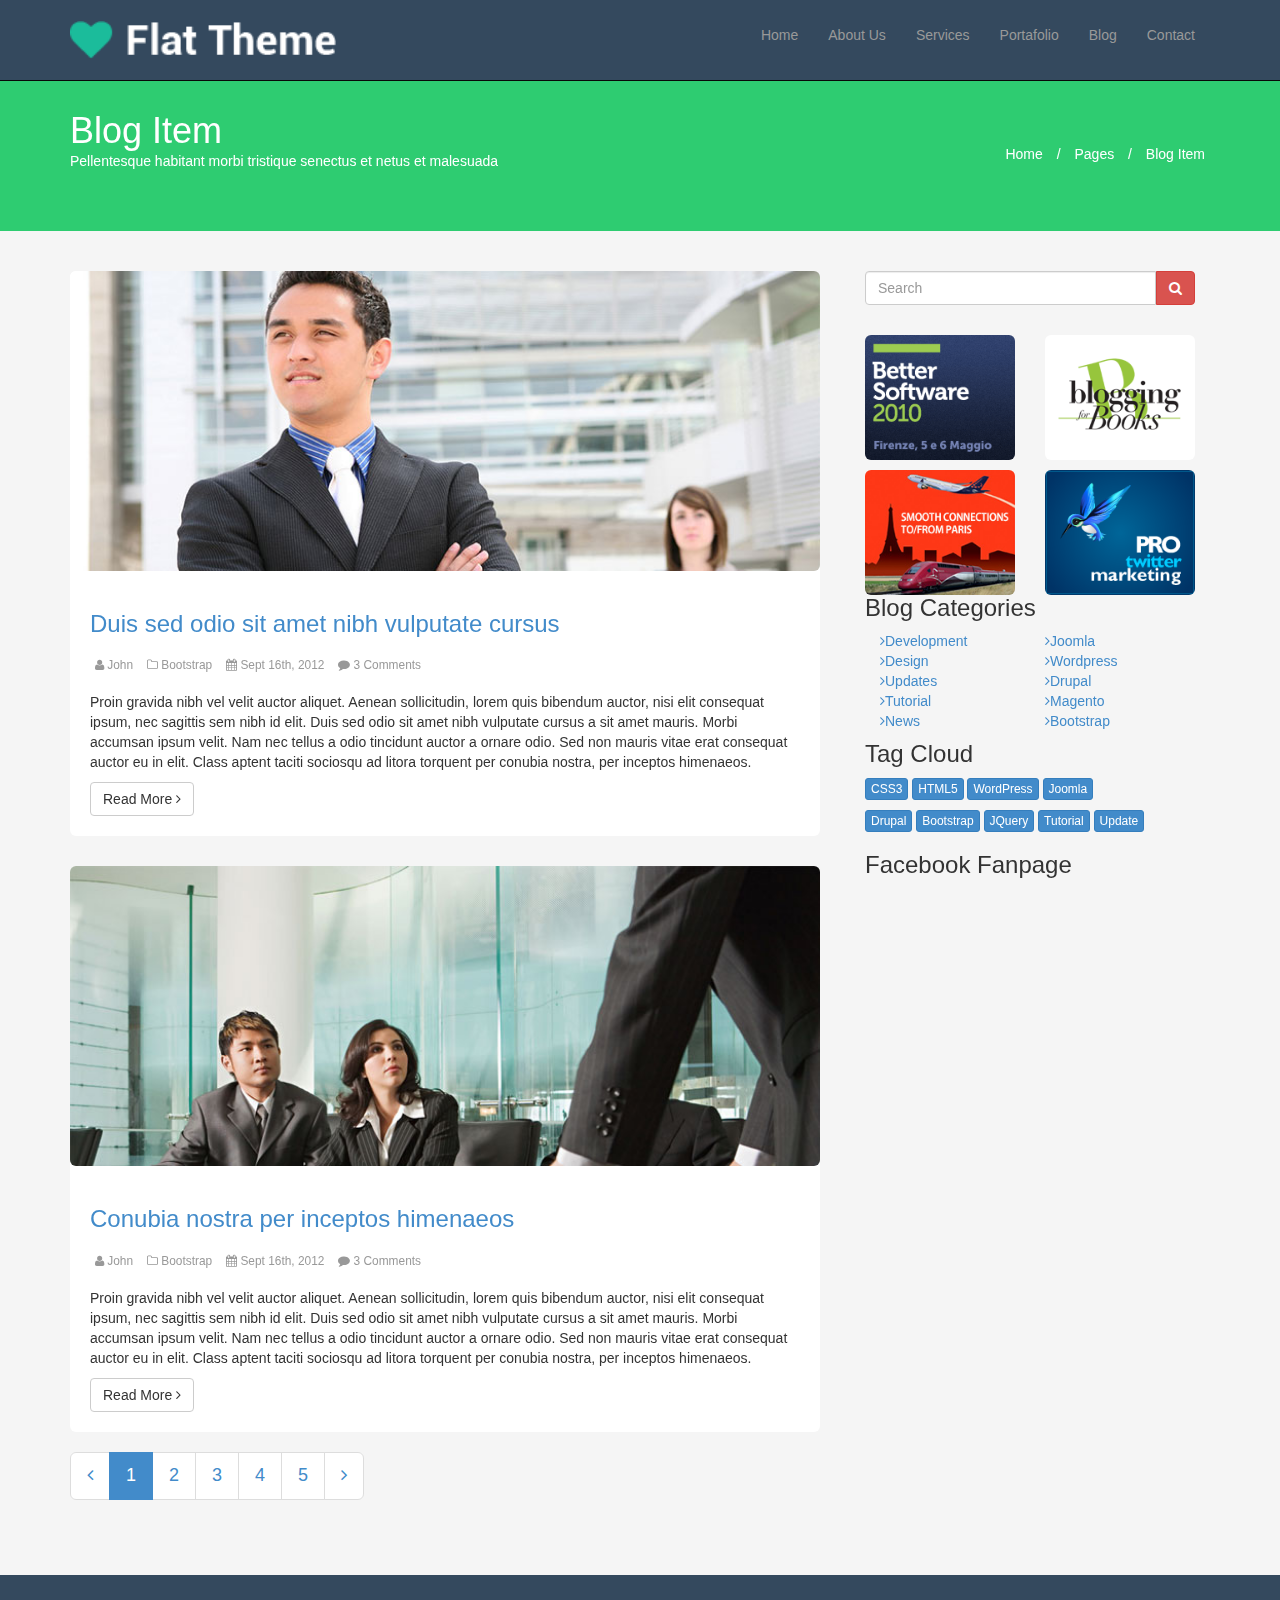
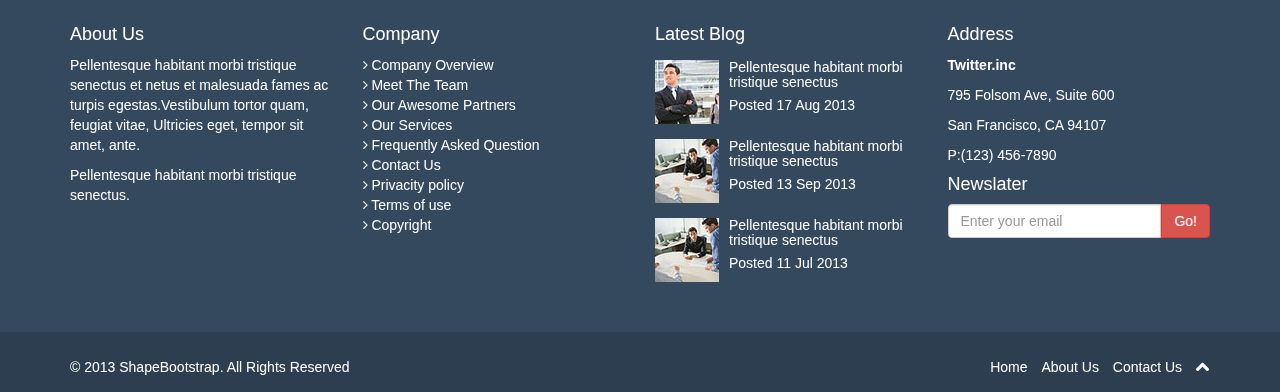
<file: blog.html>
<!DOCTYPE html>
<html lang="en">
  <head>
    <meta charset="utf-8">
    <meta name="viewport" content="width=device-width, initial-scale=1.0">
    <meta name="description" content="">
    <meta name="author" content="">
    <title>Blog | Flat Theme</title>
    <link rel="stylesheet" href="https://maxcdn.bootstrapcdn.com/bootstrap/3.3.6/css/bootstrap.min.css" integrity="sha384-1q8mTJOASx8j1Au+a5WDVnPi2lkFfwwEAa8hDDdjZlpLegxhjVME1fgjWPGmkzs7" crossorigin="anonymous">    
    <link href="css/bootstrap.min.css" rel="stylesheet">
    <link href="css/font-awesome.min.css" rel="stylesheet">
    <link href="css/animate.css" rel="stylesheet">
    <link href="css/blog-item.css" rel="stylesheet">
     <link href="css/common.css" rel="stylesheet">
    <link href="css/utilities.css" rel="stylesheet">   
    <!--[if lt IE 9]>
    <script src="js/html5shiv.js"></script>
    <script src="js/respond.min.js"></script>
    <![endif]-->       
    <link rel="shortcut icon" href="images/ico/favicon.ico">
    <link rel="apple-touch-icon-precomposed" sizes="144x144" href="images/ico/apple-touch-icon-144-precomposed.png">
    <link rel="apple-touch-icon-precomposed" sizes="114x114" href="images/ico/apple-touch-icon-114-precomposed.png">
    <link rel="apple-touch-icon-precomposed" sizes="72x72" href="images/ico/apple-touch-icon-72-precomposed.png">
    <link rel="apple-touch-icon-precomposed" href="images/ico/apple-touch-icon-57-precomposed.png">
  </head><!--/head-->
  <body>
    <!-- Inserte código aqui -->
    <header>
        <nav id="menu" class="navbar navbar-inverse navbar-fixed-top bg-plomo">
          <div class="container">
            <div class="navbar-header">
                  <button type="button" class="navbar-toggle" data-toggle="collapse" data-target="#collapse">
                    <span class="icon-bar"></span>
                    <span class="icon-bar"></span>
                    <span class="icon-bar"></span>
                  </button>
              <a href="index.html"><img src="images/logo.png" class="navbar-brand"></img></a>
            </div>
            <div class="collapse navbar-collapse" id="collapse">
              <ul class="nav navbar-nav navbar-right text-center pdtb-10">
                <li>
                  <a class="hvr-bounce-to-right" href="index.html">Home</a>
                </li>
                <li>
                  <a class="hvr-bounce-to-right" href="about-us.html">About Us</a>
                </li>
                <li>
                  <a class="hvr-bounce-to-right" href="services.html">Services</a>
                </li>
                <li>
                  <a class="hvr-bounce-to-right" href="portfolio.html">Portafolio</a>
                </li>
                <li>
                  <a class="hvr-bounce-to-right" href="blog.html">Blog</a>
                </li>
                <li>
                  <a class="hvr-bounce-to-right" href="contact-us.html" target="_blank">Contact</a>
                </li>
              </ul>
            </div>
          </div>
        </nav>
    </header>
    <section class="one bg-green txt-white mgt-71">
        <div class="container">
            <div class="row pd-50">
                <div class="col-md-6">
                    <h1 class="mg-0">Blog Item</h1>
                    <p>Pellentesque habitant morbi tristique senectus et netus et malesuada</p>
                </div>
                <div class="col-md-6">
                    <ul class="list-unstyled list-inline text-right mgt-33">
                        <li><a class="txt-white"href="index.html">Home</a></li>
                        <li><a class="txt-white"href="">/</a></li>
                        <li><a class="txt-white"href="">Pages</a></li>
                        <li><a class="txt-white"href="">/</a></li>
                        <li><a class="txt-white"href="blog-item.html">Blog Item</a></li>                        
                    </ul>
                </div>
            </div>
        </div>
    </section>    
    <section class="contenidoblog container">
        <div class="row pd-50">
                <div class="col-md-4 col-md-push-8">
                    <div class="col-md-12">
                        <form role="form" class="mgb-30">
                            <div class="input-group">
                                <input type="text" class="form-control" autocomplete="off" placeholder="Search">
                                <span class="input-group-btn">
                                    <button class="btn btn-danger" type="button"><i class="icon-search"></i></button>
                                </span>
                            </div>
                        </form>
                    </div>
                    <div class="col-md-6 col-xs-6">
                        <img class="img-rounded img-responsive" src="images/ads/ad1.png">
                    </div>
                    <div class="col-md-6 col-xs-6">
                        <img class="img-rounded img-responsive" src="images/ads/ad2.png">
                    </div>
                    <div class="col-md-6 col-xs-6">
                        <p></p>
                        <img class="img-rounded img-responsive" src="images/ads/ad3.png">
                    </div>
                    <div class="col-md-6 col-xs-6">
                        <p></p>
                        <img class="img-rounded img-responsive" src="images/ads/ad4.png">
                    </div>
                    <div class="col-md-12">
                        <h3>Blog Categories</h3>
                        <div class="col-md-6">
                            <ul  class="list-unstyled">    
                                <li>
                                    <a href="#"><i class="icon-angle-right"></i>Development</a>
                                </li>
                                <li>
                                    <a href="#"><i class="icon-angle-right"></i>Design</a>
                                </li>
                                <li>
                                    <a href="#"><i class="icon-angle-right"></i>Updates</a>
                                </li>
                                <li>
                                    <a href="#"><i class="icon-angle-right"></i>Tutorial</a>
                                </li>
                                <li>
                                    <a href="#"><i class="icon-angle-right"></i>News</a>
                                </li>
                            </ul>
                        </div>
                        <div class="col-md-6">
                            <ul class="list-unstyled">    
                                <li>
                                    <a href=""><i class="icon-angle-right"></i>Joomla</a>
                                </li>
                                <li>
                                    <a href=""><i class="icon-angle-right"></i>Wordpress</a>
                                </li>
                                <li>
                                    <a href=""><i class="icon-angle-right"></i>Drupal</a>
                                </li>
                                <li>
                                    <a href=""><i class="icon-angle-right"></i>Magento</a>
                                </li>
                                <li>
                                    <a href=""><i class="icon-angle-right"></i>Bootstrap</a>
                                </li>
                            </ul>
                        </div>
                    </div>
                    <div class="col-md-12">
                        <h3>Tag Cloud</h3>
                        <div class="btn-group-xs btn-block">
                            <button class="btn btn-primary">CSS3</button>
                            <button class="btn btn-primary">HTML5</button>
                            <button class="btn btn-primary">WordPress</button>
                            <button class="btn btn-primary">Joomla</button>
                            <p></p>
                            <button class="btn btn-primary">Drupal</button>
                            <button class="btn btn-primary">Bootstrap</button>
                            <button class="btn btn-primary">JQuery</button>
                            <button class="btn btn-primary">Tutorial</button>
                            <button class="btn btn-primary">Update</button>
                        </div>
                        <h3>Facebook Fanpage</h3>
                    </div>
                </div>      
                <div class="col-sm-8 col-sm-pull-4">
                    <div class="blog">
                        <div class="blog-item bg-white img-rounded mgb-30">
                            <img class="img-responsive img-rounded" src="images/blog/blog1.jpg" width="100%" alt="" />
                            <div class="pd-20">
                                <a href="blog-item.html"><h3>Duis sed odio sit amet nibh vulputate cursus</h3></a>
                                <ul class="list-inline">   
                                    <li>    
                                        <a href="">
                                            <h5>  
                                                <small> 
                                                    <i class="icon-user"></i>
                                                    <span>John</span>
                                                </small>
                                            </h5>
                                        </a>
                                    </li> 
                                    <li>     
                                        <a href="">
                                            <h5 class="list-inline">    
                                                <small> 
                                                    <i class="icon-folder-close-alt"></i>
                                                    <span>Bootstrap</span>
                                                </small>
                                            </h5>
                                        </a>
                                    </li>
                                    <li>   
                                        <a href="">
                                            <h5 class="list-inline">    
                                                <small> 
                                                    <i class="icon-calendar"></i>
                                                    <span>Sept 16th, 2012</span>
                                                </small>
                                            </h5>
                                        </a>
                                    </li>
                                    <li>    
                                        <a href="">
                                            <h5 class="list-inline">    
                                                <small> 
                                                    <i class="icon-comment"></i>
                                                    <span>3 Comments</span>
                                                </small>
                                            </h5>
                                        </a>  
                                    </li>                                                                       
                                </ul> 
                                <p>Proin gravida nibh vel velit auctor aliquet. Aenean sollicitudin, lorem quis bibendum auctor, nisi elit consequat ipsum, nec sagittis sem nibh id elit. Duis sed odio sit amet nibh vulputate cursus a sit amet mauris. Morbi accumsan ipsum velit. Nam nec tellus a odio tincidunt auctor a ornare odio. Sed non  mauris vitae erat consequat auctor eu in elit. Class aptent taciti sociosqu ad litora torquent per conubia nostra, per inceptos himenaeos.</p>
                                <a class="btn btn-default" href="blog-item.html">Read More <i class="icon-angle-right"></i></a>
                            </div>
                        </div>
                        <div class="blog-item bg-white img-rounded">
                            <img class="img-responsive img-rounded" src="images/blog/blog2.jpg" width="100%" alt="" />
                            <div class="pd-20">
                                <a href="blog-item.html"><h3>Conubia nostra per inceptos himenaeos</h3></a>
                                <ul class="list-inline">   
                                    <li>    
                                        <a href="">
                                            <h5>  
                                                <small> 
                                                    <i class="icon-user"></i>
                                                    <span>John</span>
                                                </small>
                                            </h5>
                                        </a>
                                    </li> 
                                    <li>     
                                        <a href="">
                                            <h5 class="list-inline">    
                                                <small> 
                                                    <i class="icon-folder-close-alt"></i>
                                                    <span>Bootstrap</span>
                                                </small>
                                            </h5>
                                        </a>
                                    </li>
                                    <li>   
                                        <a href="">
                                            <h5 class="list-inline">    
                                                <small> 
                                                    <i class="icon-calendar"></i>
                                                    <span>Sept 16th, 2012</span>
                                                </small>
                                            </h5>
                                        </a>
                                    </li>
                                    <li>    
                                        <a href="">
                                            <h5 class="list-inline">    
                                                <small> 
                                                    <i class="icon-comment"></i>
                                                    <span>3 Comments</span>
                                                </small>
                                            </h5>
                                        </a>  
                                    </li>                                                                       
                                </ul> 
                                <p>Proin gravida nibh vel velit auctor aliquet. Aenean sollicitudin, lorem quis bibendum auctor, nisi elit consequat ipsum, nec sagittis sem nibh id elit. Duis sed odio sit amet nibh vulputate cursus a sit amet mauris. Morbi accumsan ipsum velit. Nam nec tellus a odio tincidunt auctor a ornare odio. Sed non  mauris vitae erat consequat auctor eu in elit. Class aptent taciti sociosqu ad litora torquent per conubia nostra, per inceptos himenaeos.</p>
                                <a class="btn btn-default" href="blog-item.html">Read More <i class="icon-angle-right"></i></a>
                            </div>
                        </div>
                        <ul class="pagination pagination-lg">
                            <li><a href="#"><i class="icon-angle-left"></i></a></li>
                            <li class="active"><a href="#">1</a></li>
                            <li><a href="#">2</a></li>
                            <li><a href="#">3</a></li>
                            <li><a href="#">4</a></li>
                            <li><a href="#">5</a></li>
                            <li><a href="#"><i class="icon-angle-right"></i></a></li>
                        </ul><!--/.pagination-->
                    </div>
                </div>
        </div>
    </section>
    <section class=" bg-plomo txt-white pd-50">
      <div class="container">
        <div class="row">
          <div class="col-md-3">
            <h4>About Us</h4>
            <p>Pellentesque habitant morbi tristique senectus et netus et malesuada fames ac turpis egestas.Vestibulum tortor quam, feugiat vitae, Ultricies eget, tempor sit amet, ante.</p>
            <p>Pellentesque habitant morbi tristique senectus.</p>
          </div>
          <div class="col-md-3">
            <h4>Company</h4>
            <ul class="list-unstyled">
              <li><i class="icon-angle-right"></i> Company Overview</li>
              <li><i class="icon-angle-right"></i> Meet The Team</li>
              <li><i class="icon-angle-right"></i> Our Awesome Partners</li>
              <li><i class="icon-angle-right"></i> Our Services</li>
              <li><i class="icon-angle-right"></i> Frequently Asked Question</li>
              <li><i class="icon-angle-right"></i> Contact Us</li>
              <li><i class="icon-angle-right"></i> Privacity policy</li>
              <li><i class="icon-angle-right"></i> Terms of use </li>
              <li><i class="icon-angle-right"></i> Copyright</li>
            </ul>
          </div>
          <div class="col-md-3">
            <h4>Latest Blog</h4>
              <div class="media">
                  <div class="pull-left">
                    <a href="#">
                        <img class="media-object foto" src="images/blog/thumb1.jpg" alt="...">
                        </a>
                  </div>
                  <div class="media-body dato">
                    <h5 class="media-heading">Pellentesque habitant morbi tristique senectus</h5> Posted 17 Aug 2013
                  </div>
              </div>
              <div class="media">
                  <div class="pull-left">
                    <a href="#">
                        <img class="media-object foto" src="images/blog/thumb3.jpg" alt="...">
                        </a>
                  </div>
                  <div class="media-body dato">
                      <h5 class="media-heading">Pellentesque habitant morbi tristique senectus</h5> Posted 13 Sep 2013
                  </div>
              </div>
                  <div class="media">
                    <div class="pull-left">
                        <a href="#">
                         <img class="media-object foto" src="images/blog/thumb3.jpg" alt="...">
                        </a>
                  </div>
                  <div class="media-body dato">
                      <h5 class="media-heading">Pellentesque habitant morbi tristique senectus</h5> Posted 11 Jul 2013
                  </div>
                </div>
          </div>
          <div class="col-md-3">
            <h4>Address</h4>
            <p><b>Twitter.inc</b></p>
            <p>795 Folsom Ave, Suite 600</p>
            <p>San Francisco, CA 94107</p>
            <span>P:(123) 456-7890</span>
            <h4>Newslater</h4>
              <div class="input-group">
                <input type="text" class="form-control" placeholder="Enter your email">
                <span class="input-group-btn">
                  <button class="btn btn-danger" type="button">Go!</button>
                 </span>
               </div>
            </div>
          </div>
        </div>
      </div>
    </section>
    <footer class="bg-footer txt-white">
      <div class="container">
        <div class="row">
          <div class="col-md-8">
            © 2013 ShapeBootstrap. All Rights Reserved
          </div>
          <div class="col-md-4 bajo text-right txt-white">
            <a href="index.html">Home</a>
            <a href="about-us.html">About Us</a>
            <a href="contact-us.html">Contact Us </a>
            <a href=""><i class="icon-chevron-up"></i></a>
          
        </div>
      </div>
    </footer>
    <script src="js/jquery.js"></script>
    <script src="js/bootstrap.min.js"></script>
    <script src="js/main.js"></script>
  </body>
</html>
</file>
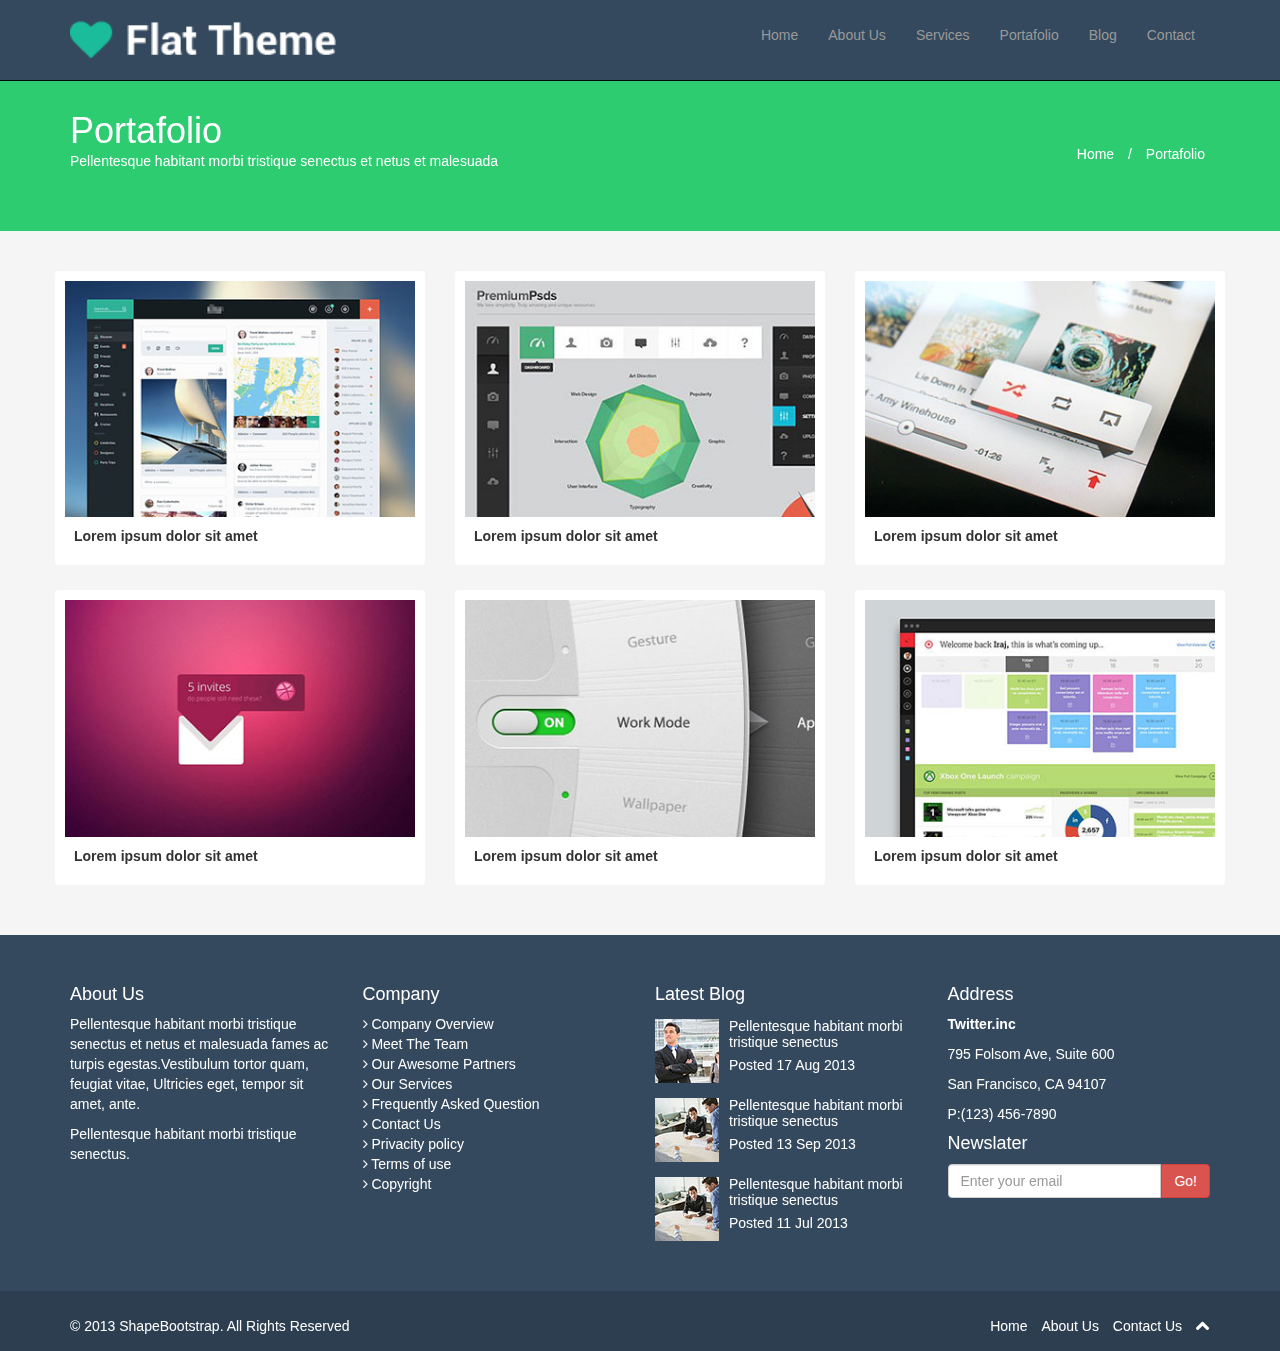
<file: portfolio.html>
<!DOCTYPE html>
<html lang="en">
<head>
    <meta charset="utf-8">
    <meta name="viewport" content="width=device-width, initial-scale=1.0">
    <meta name="description" content="">
    <meta name="author" content="">
    <title>Portfolio | Flat Theme</title>
    <link rel="stylesheet" href="https://maxcdn.bootstrapcdn.com/bootstrap/3.3.6/css/bootstrap.min.css" integrity="sha384-1q8mTJOASx8j1Au+a5WDVnPi2lkFfwwEAa8hDDdjZlpLegxhjVME1fgjWPGmkzs7" crossorigin="anonymous">   
    <link href="css/bootstrap.min.css" rel="stylesheet">
    <link href="css/font-awesome.min.css" rel="stylesheet">
    <link href="css/animate.css" rel="stylesheet">
    <link href="css/portafolio.css" rel="stylesheet">
    <link href="css/common.css" rel="stylesheet">
    <link href="css/utilities.css" rel="stylesheet">
    <!--[if lt IE 9]>
    <script src="js/html5shiv.js"></script>
    <script src="js/respond.min.js"></script>
    <![endif]-->       
    <link rel="shortcut icon" href="images/ico/favicon.ico">
    <link rel="apple-touch-icon-precomposed" sizes="144x144" href="images/ico/apple-touch-icon-144-precomposed.png">
    <link rel="apple-touch-icon-precomposed" sizes="114x114" href="images/ico/apple-touch-icon-114-precomposed.png">
    <link rel="apple-touch-icon-precomposed" sizes="72x72" href="images/ico/apple-touch-icon-72-precomposed.png">
    <link rel="apple-touch-icon-precomposed" href="images/ico/apple-touch-icon-57-precomposed.png">
</head><!--/head-->
<body>
    <!-- Inserte código aqui -->
     <header>
        <nav id="menu" class="navbar navbar-inverse navbar-fixed-top bg-plomo">
          <div class="container">
            <div class="navbar-header">
                  <button type="button" class="navbar-toggle" data-toggle="collapse" data-target="#collapse">
                    <span class="icon-bar"></span>
                    <span class="icon-bar"></span>
                    <span class="icon-bar"></span>
                  </button>
              <a href="index.html"><img src="images/logo.png" class="navbar-brand"></img></a>
            </div>
            <div class="collapse navbar-collapse" id="collapse">
              <ul class="nav navbar-nav navbar-right text-center pdtb-10">
                <li>
                  <a class="hvr-bounce-to-right" href="index.html">Home</a>
                </li>
                <li>
                  <a class="hvr-bounce-to-right" href="about-us.html">About Us</a>
                </li>
                <li>
                  <a class="hvr-bounce-to-right" href="services.html">Services</a>
                </li>
                <li>
                  <a class="hvr-bounce-to-right" href="portfolio.html">Portafolio</a>
                </li>
                <li>
                  <a class="hvr-bounce-to-right" href="blog.html">Blog</a>
                </li>
                <li>
                  <a class="hvr-bounce-to-right" href="contact-us.html" target="_blank">Contact</a>
                </li>
              </ul>
            </div>
          </div>
        </nav>
    </header>   
    <section class="one bg-green txt-white mgt-71">
        <div class="container">
            <div class="row pd-50">
                <div class="col-md-6">
                    <h1 class="mg-0">Portafolio</h1>
                    <p>Pellentesque habitant morbi tristique senectus et netus et malesuada</p>
                </div>
                <div class="col-md-6">
                    <ul class="list-unstyled list-inline text-right mgt-33">
                        <li><a class="txt-white"href="index.html">Home</a></li>
                        <li><a class="txt-white"href="">/</a></li>
                        <li><a class="txt-white"href="portfolio.html">Portafolio</a></li>
                    </ul>
                </div>
            </div>
        </div>
    </section>
    <section class="portafolio">
        <div class="container pd-50">
            <div class="row pdb-25">
                <div class="col-md-4 col-xs-4">
                    <div class="animated infinite bounceInDown thumbnail">
                        <img src="images/portfolio/thumb/item1.jpg" alt="...">
                        <div class="caption">
                            <b>Lorem ipsum dolor sit amet</b>
                        </div>
                    </div>
                </div>
                <div class="col-md-4 col-xs-4">
                    <div class="animated infinite bounceInDown thumbnail">
                        <img src="images/portfolio/thumb/item2.jpg" alt="...">
                        <div class="caption">
                            <b>Lorem ipsum dolor sit amet</b> 
                        </div>
                    </div>
                </div>
                <div class="col-md-4 col-xs-4">
                    <div class="animated infinite bounceInDown thumbnail">
                        <img src="images/portfolio/thumb/item3.jpg" alt="...">
                        <div class="caption">
                            <b>Lorem ipsum dolor sit amet</b>
                        </div>
                    </div>
                </div>
            </div>
            <div class="row">
                <div class="col-md-4 col-xs-4">
                    <div class="animated infinite bounceInDown thumbnail">
                        <img src="images/portfolio/thumb/item4.jpg" alt="...">
                        <div class="caption">
                            <b>Lorem ipsum dolor sit amet</b>
                        </div>
                    </div>
                </div>
                <div class="col-md-4 col-xs-4">
                    <div class="animated infinite bounceInDown thumbnail">
                        <img src="images/portfolio/thumb/item5.jpg" alt="...">
                        <div class="caption">
                            <b>Lorem ipsum dolor sit amet</b> 
                        </div>
                    </div>
                </div>
                <div class="col-md-4 col-xs-4">
                    <div class="animated infinite bounceInDown thumbnail">
                        <img src="images/portfolio/thumb/item6.jpg" alt="...">
                        <div class="caption">
                            <b>Lorem ipsum dolor sit amet</b>
                        </div>
                    </div>
                </div>
            </div>
        </div>
    </section>  
    <section class=" bg-plomo txt-white pd-50">
      <div class="container">
        <div class="row">
          <div class="col-md-3">
            <h4>About Us</h4>
            <p>Pellentesque habitant morbi tristique senectus et netus et malesuada fames ac turpis egestas.Vestibulum tortor quam, feugiat vitae, Ultricies eget, tempor sit amet, ante.</p>
            <p>Pellentesque habitant morbi tristique senectus.</p>
          </div>
          <div class="col-md-3">
            <h4>Company</h4>
            <ul class="list-unstyled">
              <li><i class="icon-angle-right"></i> Company Overview</li>
              <li><i class="icon-angle-right"></i> Meet The Team</li>
              <li><i class="icon-angle-right"></i> Our Awesome Partners</li>
              <li><i class="icon-angle-right"></i> Our Services</li>
              <li><i class="icon-angle-right"></i> Frequently Asked Question</li>
              <li><i class="icon-angle-right"></i> Contact Us</li>
              <li><i class="icon-angle-right"></i> Privacity policy</li>
              <li><i class="icon-angle-right"></i> Terms of use </li>
              <li><i class="icon-angle-right"></i> Copyright</li>
            </ul>
          </div>
          <div class="col-md-3">
            <h4>Latest Blog</h4>
              <div class="media">
                  <div class="pull-left">
                    <a href="#">
                        <img class="media-object foto" src="images/blog/thumb1.jpg" alt="...">
                        </a>
                  </div>
                  <div class="media-body dato">
                    <h5 class="media-heading">Pellentesque habitant morbi tristique senectus</h5> Posted 17 Aug 2013
                  </div>
              </div>
              <div class="media">
                  <div class="pull-left">
                    <a href="#">
                        <img class="media-object foto" src="images/blog/thumb3.jpg" alt="...">
                        </a>
                  </div>
                  <div class="media-body dato">
                      <h5 class="media-heading">Pellentesque habitant morbi tristique senectus</h5> Posted 13 Sep 2013
                  </div>
              </div>
                  <div class="media">
                    <div class="pull-left">
                        <a href="#">
                         <img class="media-object foto" src="images/blog/thumb3.jpg" alt="...">
                        </a>
                  </div>
                  <div class="media-body dato">
                      <h5 class="media-heading">Pellentesque habitant morbi tristique senectus</h5> Posted 11 Jul 2013
                  </div>
                </div>
          </div>
          <div class="col-md-3">
            <h4>Address</h4>
            <p><b>Twitter.inc</b></p>
            <p>795 Folsom Ave, Suite 600</p>
            <p>San Francisco, CA 94107</p>
            <span>P:(123) 456-7890</span>
            <h4>Newslater</h4>
              <div class="input-group">
                <input type="text" class="form-control" placeholder="Enter your email">
                <span class="input-group-btn">
                  <button class="btn btn-danger" type="button">Go!</button>
                 </span>
               </div>
            </div>
          </div>
        </div>
      </div>
    </section>
    <footer class="bg-footer txt-white">
      <div class="container">
        <div class="row">
          <div class="col-md-8">
            © 2013 ShapeBootstrap. All Rights Reserved
          </div>
          <div class="col-md-4 bajo text-right txt-white">
            <a href="index.html">Home</a>
            <a href="about-us.html">About Us</a>
            <a href="contact-us.html">Contact Us </a>
            <a href=""><i class="icon-chevron-up"></i></a>
          
        </div>
      </div>
    </footer>
    <script src="js/jquery.js"></script>
    <script src="js/bootstrap.min.js"></script>
    <script src="js/main.js"></script>
</body>
</html>
</file>
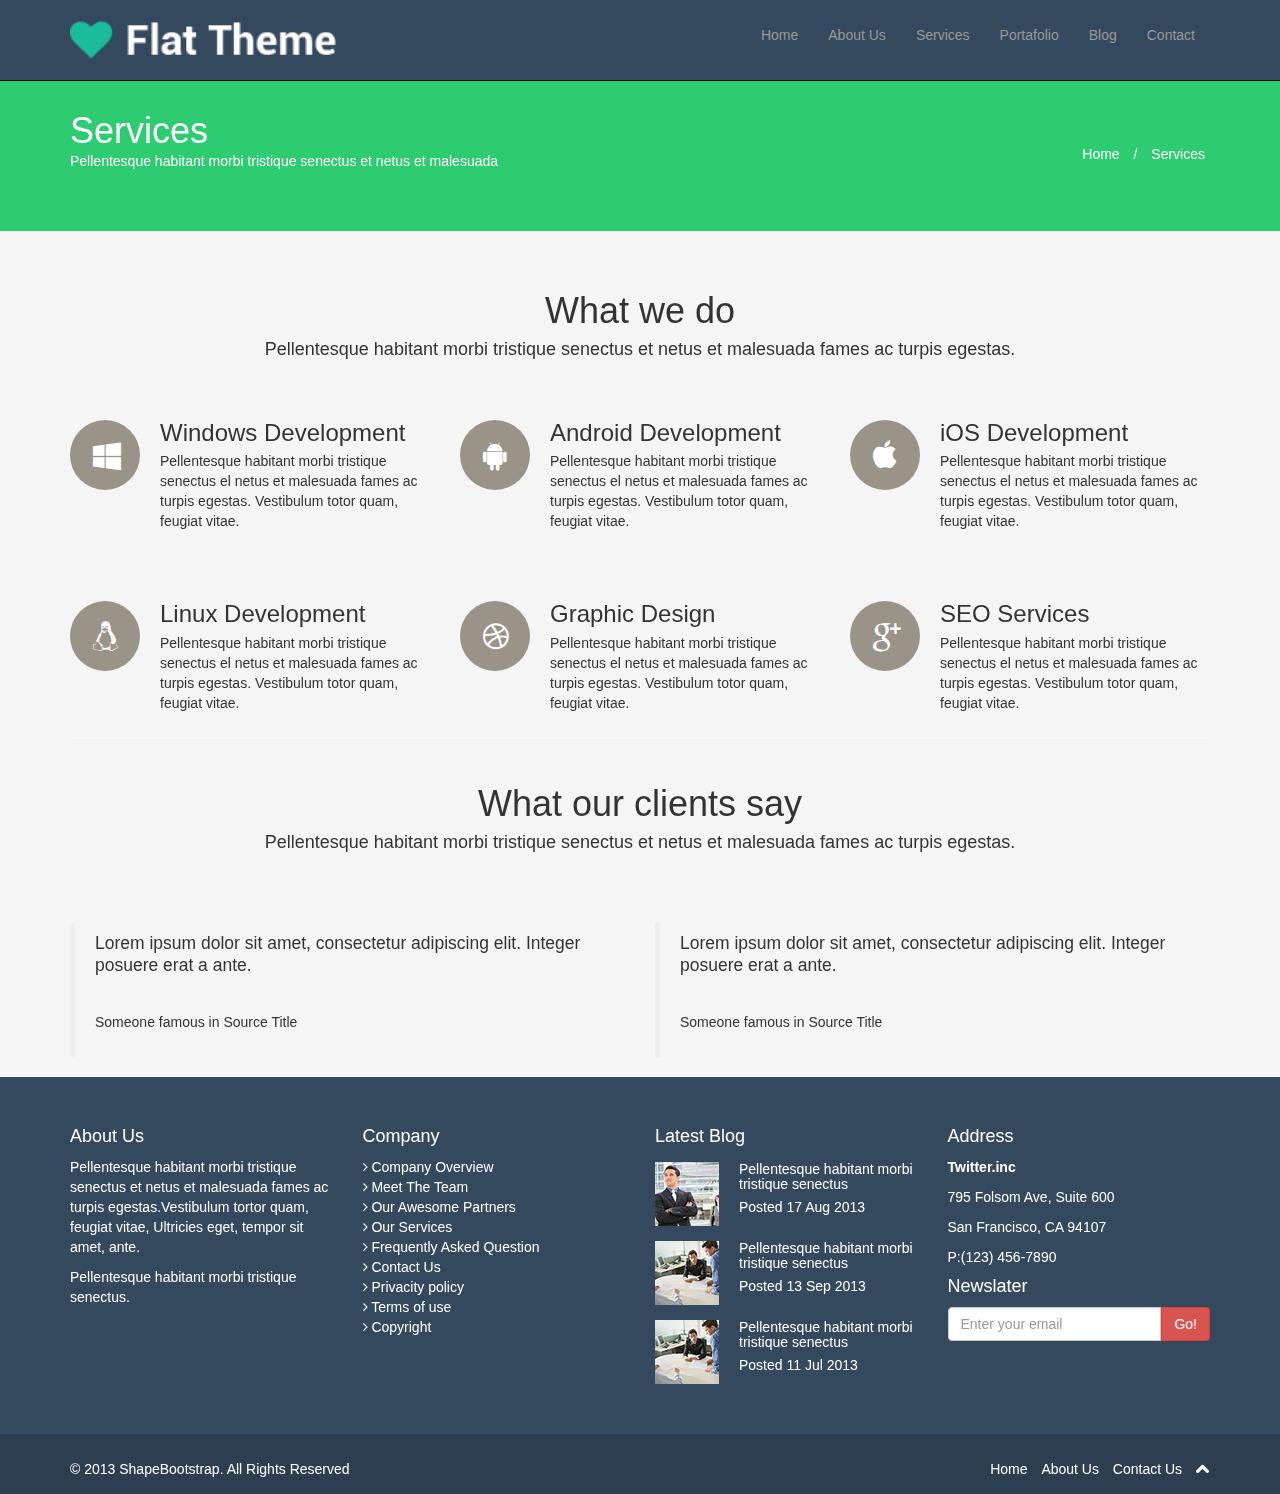
<file: services.html>
<!DOCTYPE html>
<html lang="en">
<head>
    <meta charset="utf-8">
    <meta name="viewport" content="width=device-width, initial-scale=1.0">
    <meta name="description" content="">
    <meta name="author" content="">
    <title>Services | Flat Theme</title>
    <link rel="stylesheet" href="https://maxcdn.bootstrapcdn.com/bootstrap/3.3.6/css/bootstrap.min.css" integrity="sha384-1q8mTJOASx8j1Au+a5WDVnPi2lkFfwwEAa8hDDdjZlpLegxhjVME1fgjWPGmkzs7" crossorigin="anonymous">
    <link href="css/bootstrap.min.css" rel="stylesheet"> 
    <link href="css/font-awesome.min.css" rel="stylesheet">
    <link href="css/animate.css" rel="stylesheet">
    <link href="css/services.css" rel="stylesheet">
    <link href="css/common.css" rel="stylesheet">
    <link href="css/utilities.css" rel="stylesheet">

    <!--[if lt IE 9]>
    <script src="js/html5shiv.js"></script>
    <script src="js/respond.min.js"></script>
    <![endif]-->       
    <link rel="shortcut icon" href="images/ico/favicon.ico">
    <link rel="apple-touch-icon-precomposed" sizes="144x144" href="images/ico/apple-touch-icon-144-precomposed.png">
    <link rel="apple-touch-icon-precomposed" sizes="114x114" href="images/ico/apple-touch-icon-114-precomposed.png">
    <link rel="apple-touch-icon-precomposed" sizes="72x72" href="images/ico/apple-touch-icon-72-precomposed.png">
    <link rel="apple-touch-icon-precomposed" href="images/ico/apple-touch-icon-57-precomposed.png">
</head><!--/head-->
<body>
    <!-- Inserte código aqui -->
    <header>
        <nav id="menu" class="navbar navbar-inverse navbar-fixed-top bg-plomo">
          <div class="container">
            <div class="navbar-header">
                  <button type="button" class="navbar-toggle" data-toggle="collapse" data-target="#collapse">
                    <span class="icon-bar"></span>
                    <span class="icon-bar"></span>
                    <span class="icon-bar"></span>
                  </button>
              <a href="index.html"><img src="images/logo.png" class="navbar-brand"></img></a>
            </div>
            <div class="collapse navbar-collapse" id="collapse">
              <ul class="nav navbar-nav navbar-right text-center pdtb-10">
                <li>
                  <a class="hvr-bounce-to-right" href="index.html">Home</a>
                </li>
                <li>
                  <a class="hvr-bounce-to-right" href="about-us.html">About Us</a>
                </li>
                <li>
                  <a class="hvr-bounce-to-right" href="services.html">Services</a>
                </li>
                <li>
                  <a class="hvr-bounce-to-right" href="portfolio.html">Portafolio</a>
                </li>
                <li>
                  <a class="hvr-bounce-to-right" href="blog.html">Blog</a>
                </li>
                <li>
                  <a class="hvr-bounce-to-right" href="contact-us.html" target="_blank">Contact</a>
                </li>
              </ul>
            </div>
          </div>
        </nav>
    </header>    
    <section class="one bg-green txt-white mgt-71">
        <div class="container">
            <div class="row pd-50">
                <div class="col-md-6">
                    <h1 class="mg-0">Services</h1>
                    <p>Pellentesque habitant morbi tristique senectus et netus et malesuada</p>
                </div>
                <div class="col-md-6">
                    <ul class="list-unstyled list-inline text-right mgt-33">
                        <li><a class="txt-white"href="index.html">Home</a></li>
                        <li><a class="txt-white"href="">/</a></li>
                        <li><a class="txt-white"href="services.html">Services</a></li>
                    </ul>
                </div>
            </div>
        </div>
    </section>
    <section class="two">   
        <div class="container">
            <div class="row pd-50 text-center">
                <h1>What we do</h1>
                <h4>Pellentesque habitant morbi tristique senectus et netus et malesuada fames ac turpis egestas.</h4>
            </div>
            <div class="row pdb-60">
                <div class="col-md-4">
                    <div class="media">
                        <div class="img-circle pull-left">
                            <a href="#">
                                <i class="txt-white icon-windows"></i>
                            </a>
                        </div>
                        <div class="media-body">
                            <h3 class="media-heading">Windows Development</h3>
                            <p>Pellentesque habitant morbi tristique senectus el netus et malesuada fames ac turpis egestas. Vestibulum totor quam, feugiat vitae.</p>
                        </div>
                    </div>                    
                </div>
                <div class="col-md-4">
                    <div class="media">
                        <div class="img-circle pull-left">
                            <a href="#">
                                <i class="txt-white icon-android"></i>
                            </a>
                        </div>
                        <div class="media-body">
                            <h3 class="media-heading">Android Development</h3>
                            <p>Pellentesque habitant morbi tristique senectus el netus et malesuada fames ac turpis egestas. Vestibulum totor quam, feugiat vitae.</p>
                        </div>
                    </div>                    
                </div>
                <div class="col-md-4">
                    <div class="media">
                        <div class="img-circle pull-left">
                            <a href="#">
                                <i class="txt-white icon-apple"></i>
                            </a>
                        </div>
                        <div class="media-body">
                            <h3 class="media-heading">iOS Development</h3>
                            <p>Pellentesque habitant morbi tristique senectus el netus et malesuada fames ac turpis egestas. Vestibulum totor quam, feugiat vitae.</p>
                        </div>
                    </div>
                </div>
            </div>
            <div class="row">
                <div class="col-md-4">
                    <div class="media">
                        <div class="img-circle pull-left">
                            <a href="#">
                                <i class="txt-white icon-linux"></i>
                            </a>
                        </div>
                        <div class="media-body">
                            <h3 class="media-heading">Linux Development</h3>
                            <p>Pellentesque habitant morbi tristique senectus el netus et malesuada fames ac turpis egestas. Vestibulum totor quam, feugiat vitae.</p>
                        </div>
                    </div>                    
                </div>
                <div class="col-md-4">
                    <div class="media">
                        <div class="img-circle pull-left">
                            <a href="#">
                                <i class="txt-white icon-dribbble"></i>
                            </a>
                        </div>
                        <div class="media-body">
                            <h3 class="media-heading">Graphic Design</h3>
                            <p>Pellentesque habitant morbi tristique senectus el netus et malesuada fames ac turpis egestas. Vestibulum totor quam, feugiat vitae.</p>
                        </div>
                    </div>                    
                </div>
                <div class="col-md-4">
                    <div class="media">
                        <div class="img-circle pull-left">
                            <a href="#">
                                <i class="txt-white icon-google-plus"></i>
                            </a>
                        </div>
                        <div class="media-body">
                            <h3 class="media-heading">SEO Services</h3>
                            <p>Pellentesque habitant morbi tristique senectus el netus et malesuada fames ac turpis egestas. Vestibulum totor quam, feugiat vitae.</p>
                        </div>
                    </div>
                </div>
            </div> 
            <hr> 
            <div class="row pdb-60 text-center">
                <h1>What our clients say</h1>
                <h4>Pellentesque habitant morbi tristique senectus et netus et malesuada fames ac turpis egestas.</h4>
            </div>  
            <div class="row">   
                <div class="col-md-6">
                    <blockquote>
                        <p>Lorem ipsum dolor sit amet, consectetur adipiscing elit. Integer posuere erat a ante.</p>
                        <footer>Someone famous in <cite title="Source Title">Source Title</cite></footer>
                    </blockquote>
                </div>
                <div class="col-md-6">
                    <blockquote>
                        <p>Lorem ipsum dolor sit amet, consectetur adipiscing elit. Integer posuere erat a ante.</p>
                        <footer>Someone famous in <cite title="Source Title">Source Title</cite></footer>
                    </blockquote>
                </div>
            </div>                      
        </div>
    </section>
    <section class=" bg-plomo txt-white pd-50">
      <div class="container">
        <div class="row">
          <div class="col-md-3">
            <h4>About Us</h4>
            <p>Pellentesque habitant morbi tristique senectus et netus et malesuada fames ac turpis egestas.Vestibulum tortor quam, feugiat vitae, Ultricies eget, tempor sit amet, ante.</p>
            <p>Pellentesque habitant morbi tristique senectus.</p>
          </div>
          <div class="col-md-3">
            <h4>Company</h4>
            <ul class="list-unstyled">
              <li><i class="icon-angle-right"></i> Company Overview</li>
              <li><i class="icon-angle-right"></i> Meet The Team</li>
              <li><i class="icon-angle-right"></i> Our Awesome Partners</li>
              <li><i class="icon-angle-right"></i> Our Services</li>
              <li><i class="icon-angle-right"></i> Frequently Asked Question</li>
              <li><i class="icon-angle-right"></i> Contact Us</li>
              <li><i class="icon-angle-right"></i> Privacity policy</li>
              <li><i class="icon-angle-right"></i> Terms of use </li>
              <li><i class="icon-angle-right"></i> Copyright</li>
            </ul>
          </div>
          <div class="col-md-3">
            <h4>Latest Blog</h4>
              <div class="media">
                  <div class="pull-left">
                    <a href="#">
                        <img class="media-object foto" src="images/blog/thumb1.jpg" alt="...">
                        </a>
                  </div>
                  <div class="media-body dato">
                    <h5 class="media-heading">Pellentesque habitant morbi tristique senectus</h5> Posted 17 Aug 2013
                  </div>
              </div>
              <div class="media">
                  <div class="pull-left">
                    <a href="#">
                        <img class="media-object foto" src="images/blog/thumb3.jpg" alt="...">
                        </a>
                  </div>
                  <div class="media-body dato">
                      <h5 class="media-heading">Pellentesque habitant morbi tristique senectus</h5> Posted 13 Sep 2013
                  </div>
              </div>
                  <div class="media">
                    <div class="pull-left">
                        <a href="#">
                         <img class="media-object foto" src="images/blog/thumb3.jpg" alt="...">
                        </a>
                  </div>
                  <div class="media-body dato">
                      <h5 class="media-heading">Pellentesque habitant morbi tristique senectus</h5> Posted 11 Jul 2013
                  </div>
                </div>
          </div>
          <div class="col-md-3">
            <h4>Address</h4>
            <p><b>Twitter.inc</b></p>
            <p>795 Folsom Ave, Suite 600</p>
            <p>San Francisco, CA 94107</p>
            <span>P:(123) 456-7890</span>
            <h4>Newslater</h4>
              <div class="input-group">
                <input type="text" class="form-control" placeholder="Enter your email">
                <span class="input-group-btn">
                  <button class="btn btn-danger" type="button">Go!</button>
                 </span>
               </div>
            </div>
          </div>
        </div>
      </div>
    </section>
    <footer class="bg-footer txt-white">
      <div class="container">
        <div class="row">
          <div class="col-md-8">
            © 2013 ShapeBootstrap. All Rights Reserved
          </div>
          <div class="col-md-4 bajo text-right txt-white">
            <a href="index.html">Home</a>
            <a href="about-us.html">About Us</a>
            <a href="contact-us.html">Contact Us </a>
            <a href=""><i class="icon-chevron-up"></i></a>
          
        </div>
      </div>
    </footer> 

    <script src="js/jquery.js"></script>
    <script src="js/bootstrap.min.js"></script>
    <script src="js/main.js"></script>
</body>
</html>
</file>
<file: css/main.css>
@import url(http://fonts.googleapis.com/css?family=Roboto:400,700,300);

.clearfix {
	*zoom: 1;
}
.clearfix:before,
.clearfix:after {
	display: table;
	content: "";
	line-height: 0;
}
.clearfix:after {
	clear: both;
}
.item{
	background-size: cover;
	width: 100%;
}
.carousel-caption {
	text-align: left;
	left: 10%;
	bottom: 200px;
}
.carousel-caption h3{
	font-size: 34px;
}
.carousel-caption p{
	font-size: 13px;
}
.carousel-control .icon-prev,
.carousel-control .glyphicon-chevron-left {
	left: 30%;
}
.carousel-control .icon-next,
.carousel-control .glyphicon-chevron-right {
	right: 30%;
}
.pd{
	padding:20% 0;
}
blockquote footer{
	height: 30px;
	padding-top: 5px;
}
.ico{
	font-size: 30px;
	height: 50px;
	width: 50px;
	background: #1C7A44;
	color: white;
	margin-top: 10px;
	padding: 15% 33%;
}
.our img{
	padding: 10px;
	background: white;
}
.foto{
	width: 60px;
}
@media screen and (max-width: 768px){
	section.bg-green .col-md-4  .media{
	padding-bottom: 25px;
}

}
</file>
<file: css/common.css>
body{
	font-weight: 300;
	background-color: #F5F5F5;
}
header img{
	zoom:1.4;
}
footer{
	height: 60px;
	padding-top: 25px;
}
.bajo a{
	color: white;
	text-decoration-style: none;
	padding-left: 10px;
}
.bajo a i{
	color: white;
	font-size: 15px;
}
.img-responsive{
	width: 100%;
}
</file>
<file: css/utilities.css>
/*Utilities*/
a:hover{
	text-decoration: none;
}
.bg-white{
	background: white;
}
.bg-green{
	background: #2ECC71;
}
.bg-gray{
	background: #F5F5F5;
}
.bg-orange{
	background: #E74C3C;
}
.txt-white{
	color:white;
}
.txt-blue{
	color:#34495E;
}
.bg-plomo{
	background: #34495E;
}
.bg-footer{
	background: #2C3E50;
}
.bg-white{
	background: white;
}
.mg-0{
    margin:0;
}
.pd-20{
	padding: 20px;
}
.mgb-30{
	margin-bottom: 30px;
}
.mgt-33{
	margin-top: 33px;
}
.mgt-51{
	margin-top: 51px;
}
.mgt-71{
	margin-top: 71px;
}
.pd-0{
	padding:0;
}
.pdtb-10{
	padding:10px 0;
}
.pdb-25{
	padding-bottom: 25px;
}
.pd-50{
    padding:40px 0px 50px;
}
.pdb-60{
    padding-bottom: 60px;
}
.mgr-5{
	margin-right: 5px;	
}
</file>
<file: css/about-us.css>
body{
	font-size: 14.5px;
	font-weight: lighter;
	background-color: #F5F5F5;
}
a{
	color:#FFFFFF;
}
section.one ul{
	margin-top: 33px;
}
.progress{
	height: 30px;
	background: white;
	box-shadow: none;
}
section.two .progress p{
	margin:8px 0px;
}
section.three div img{
	border:5px solid white;
}
section.three div.col-md-3 small{
	color:#A0998E;
}
section.three div.col-md-3 p:last-child{
	margin-top: 10px;
}
section.three div.col-md-3 div{
	display: inline-block;
	height: 38px;
	width: 38px;
	padding: 10px;
}
.btn-lkn{
	background-color: #4A9EC9;
	color:white;
}
</file>
<file: css/blog-item.css>
.blog-item .thumbnail{
	padding: 0;
	border-radius: 5px 5px 0 0;
	border:none;
}
.blog-item .thumbnail>img{
	border-radius: 5px 5px 0 0;
}
.blog-item .thumbnail h3 {
    margin-top: 10px;
    margin-bottom: 0px;
    font-size:22px;
    line-height: 1.5;
    margin-bottom: 20px;
}

.blog-item .thumbnail .caption {
    padding: 9px 20px;
}
</file>
<file: css/portafolio.css>
section.one ul{
	margin-top: 33px;
}
section.portafolio .thumbnail {
	border:none;
	padding: 10px;
}
section.portafolio .caption{
  overflow: hidden;
  text-overflow: ellipsis;
  white-space: nowrap;
}
</file>
<file: css/services.css>
section.two div.col-md-4 i{
	font-size: 30px;	
}
.img-circle{
	background-color: #9A9388;
	height: 70px;
	width: 70px;
	padding: 20px 22.5px;

}
.media>.pull-left{
	margin-right: 20px;
}
</file>
